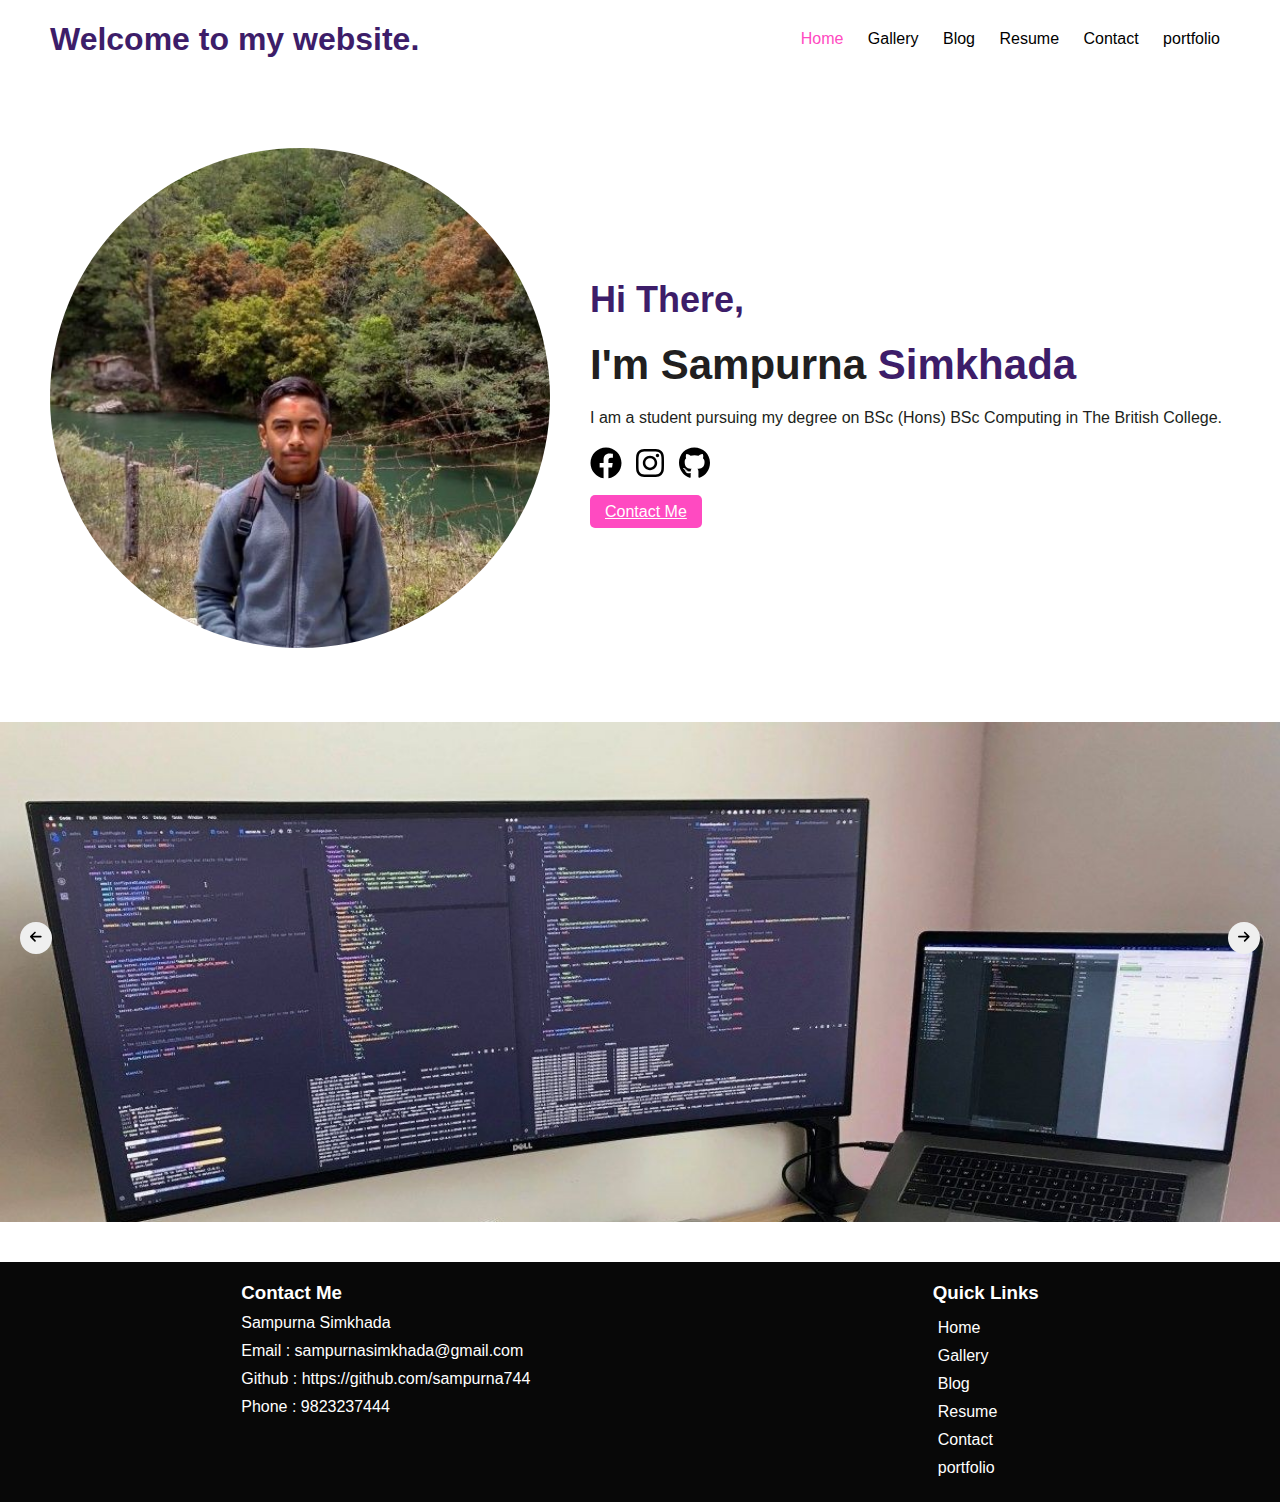
<file: index.html>
<!DOCTYPE html>
<html lang="en">
<head>
    <meta charset="UTF-8">
    <meta name="viewport" content="width=device-width, initial-scale=1.0">
    <link rel="stylesheet" href="style.css">
    <title>Home</title>
</head>
<body>
    <header class="container">
        <div class="logo">
            <a href="index.html"><h2>Welcome to my website.</h2></a>
        </div>
        <nav>
            <ul>
                <li><a href="#" class="active">Home</a></li>
                <li><a href="gallery.html">Gallery</a></li>
                <li><a href="blog.html">Blog</a></li>
                <li><a href="resume.html">Resume</a></li>
                <li><a href="contact.html">Contact</a></li>
                <li><a href="portfolio.html">portfolio</a></li>
            </ul>
        </nav>
    </header>
    <section class="about container">
        <div class="about-img">
            <img src="./images/home1.jpg" alt="img">
        </div>
        <div class="about-description">
            <h2 class="text-secondary">Hi There,</h2>
            <h1 class="text-main">I'm Sampurna <span class="text-secondary">Simkhada</span></h1>
            <p class="text-main">I am a student pursuing my degree on BSc (Hons) BSc Computing in The British College.</p>
            <div class="social">
                <a href="https://www.facebook.com/profile.php?id=100007074916026" target="_blank"><svg xmlns="http://www.w3.org/2000/svg" height="2em" viewBox="0 0 512 512"><path d="M504 256C504 119 393 8 256 8S8 119 8 256c0 123.78 90.69 226.38 209.25 245V327.69h-63V256h63v-54.64c0-62.15 37-96.48 93.67-96.48 27.14 0 55.52 4.84 55.52 4.84v61h-31.28c-30.8 0-40.41 19.12-40.41 38.73V256h68.78l-11 71.69h-57.78V501C413.31 482.38 504 379.78 504 256z"/></svg></a>
                <a href="https://www.instagram.com/sampurna.99/" target="_blank"><svg xmlns="http://www.w3.org/2000/svg" height="2em" viewBox="0 0 448 512"><path d="M224.1 141c-63.6 0-114.9 51.3-114.9 114.9s51.3 114.9 114.9 114.9S339 319.5 339 255.9 287.7 141 224.1 141zm0 189.6c-41.1 0-74.7-33.5-74.7-74.7s33.5-74.7 74.7-74.7 74.7 33.5 74.7 74.7-33.6 74.7-74.7 74.7zm146.4-194.3c0 14.9-12 26.8-26.8 26.8-14.9 0-26.8-12-26.8-26.8s12-26.8 26.8-26.8 26.8 12 26.8 26.8zm76.1 27.2c-1.7-35.9-9.9-67.7-36.2-93.9-26.2-26.2-58-34.4-93.9-36.2-37-2.1-147.9-2.1-184.9 0-35.8 1.7-67.6 9.9-93.9 36.1s-34.4 58-36.2 93.9c-2.1 37-2.1 147.9 0 184.9 1.7 35.9 9.9 67.7 36.2 93.9s58 34.4 93.9 36.2c37 2.1 147.9 2.1 184.9 0 35.9-1.7 67.7-9.9 93.9-36.2 26.2-26.2 34.4-58 36.2-93.9 2.1-37 2.1-147.8 0-184.8zM398.8 388c-7.8 19.6-22.9 34.7-42.6 42.6-29.5 11.7-99.5 9-132.1 9s-102.7 2.6-132.1-9c-19.6-7.8-34.7-22.9-42.6-42.6-11.7-29.5-9-99.5-9-132.1s-2.6-102.7 9-132.1c7.8-19.6 22.9-34.7 42.6-42.6 29.5-11.7 99.5-9 132.1-9s102.7-2.6 132.1 9c19.6 7.8 34.7 22.9 42.6 42.6 11.7 29.5 9 99.5 9 132.1s2.7 102.7-9 132.1z"/></svg></a>
                <a href="https://github.com/sampurna744" target="_blank"><svg xmlns="http://www.w3.org/2000/svg" height="2em" viewBox="0 0 496 512"><path d="M165.9 397.4c0 2-2.3 3.6-5.2 3.6-3.3.3-5.6-1.3-5.6-3.6 0-2 2.3-3.6 5.2-3.6 3-.3 5.6 1.3 5.6 3.6zm-31.1-4.5c-.7 2 1.3 4.3 4.3 4.9 2.6 1 5.6 0 6.2-2s-1.3-4.3-4.3-5.2c-2.6-.7-5.5.3-6.2 2.3zm44.2-1.7c-2.9.7-4.9 2.6-4.6 4.9.3 2 2.9 3.3 5.9 2.6 2.9-.7 4.9-2.6 4.6-4.6-.3-1.9-3-3.2-5.9-2.9zM244.8 8C106.1 8 0 113.3 0 252c0 110.9 69.8 205.8 169.5 239.2 12.8 2.3 17.3-5.6 17.3-12.1 0-6.2-.3-40.4-.3-61.4 0 0-70 15-84.7-29.8 0 0-11.4-29.1-27.8-36.6 0 0-22.9-15.7 1.6-15.4 0 0 24.9 2 38.6 25.8 21.9 38.6 58.6 27.5 72.9 20.9 2.3-16 8.8-27.1 16-33.7-55.9-6.2-112.3-14.3-112.3-110.5 0-27.5 7.6-41.3 23.6-58.9-2.6-6.5-11.1-33.3 2.6-67.9 20.9-6.5 69 27 69 27 20-5.6 41.5-8.5 62.8-8.5s42.8 2.9 62.8 8.5c0 0 48.1-33.6 69-27 13.7 34.7 5.2 61.4 2.6 67.9 16 17.7 25.8 31.5 25.8 58.9 0 96.5-58.9 104.2-114.8 110.5 9.2 7.9 17 22.9 17 46.4 0 33.7-.3 75.4-.3 83.6 0 6.5 4.6 14.4 17.3 12.1C428.2 457.8 496 362.9 496 252 496 113.3 383.5 8 244.8 8zM97.2 352.9c-1.3 1-1 3.3.7 5.2 1.6 1.6 3.9 2.3 5.2 1 1.3-1 1-3.3-.7-5.2-1.6-1.6-3.9-2.3-5.2-1zm-10.8-8.1c-.7 1.3.3 2.9 2.3 3.9 1.6 1 3.6.7 4.3-.7.7-1.3-.3-2.9-2.3-3.9-2-.6-3.6-.3-4.3.7zm32.4 35.6c-1.6 1.3-1 4.3 1.3 6.2 2.3 2.3 5.2 2.6 6.5 1 1.3-1.3.7-4.3-1.3-6.2-2.2-2.3-5.2-2.6-6.5-1zm-11.4-14.7c-1.6 1-1.6 3.6 0 5.9 1.6 2.3 4.3 3.3 5.6 2.3 1.6-1.3 1.6-3.9 0-6.2-1.4-2.3-4-3.3-5.6-2z"/></svg></a>
            </div>
            <a href="contact.html" class="primary-btn">Contact Me</a>
        </div>
    </section>
    <div class="slider-container">
        <div class="slider">
            <div class="slide"><img src="./images/slider3.jpg" alt="Image 1"></div>
            <div class="slide"><img src="./images/slider2.jpg" alt="Image 2"></div>
            <div class="slide"><img src="./images/slider1.jpg" alt="Image 3"></div>
        </div>
        <button onclick="prevSlide()" class="prev-btn">
            <svg xmlns="http://www.w3.org/2000/svg" height="1em" viewBox="0 0 448 512"><path d="M9.4 233.4c-12.5 12.5-12.5 32.8 0 45.3l160 160c12.5 12.5 32.8 12.5 45.3 0s12.5-32.8 0-45.3L109.2 288 416 288c17.7 0 32-14.3 32-32s-14.3-32-32-32l-306.7 0L214.6 118.6c12.5-12.5 12.5-32.8 0-45.3s-32.8-12.5-45.3 0l-160 160z"/></svg>
        </button>
        <button onclick="nextSlide()" class="next-btn">
            <svg xmlns="http://www.w3.org/2000/svg" height="1em" viewBox="0 0 448 512"><path d="M438.6 278.6c12.5-12.5 12.5-32.8 0-45.3l-160-160c-12.5-12.5-32.8-12.5-45.3 0s-12.5 32.8 0 45.3L338.8 224 32 224c-17.7 0-32 14.3-32 32s14.3 32 32 32l306.7 0L233.4 393.4c-12.5 12.5-12.5 32.8 0 45.3s32.8 12.5 45.3 0l160-160z"/></svg>
        </button>
    </div>
    <footer>
        <div class="footer container">
            <div class="contact">
                <h3>Contact Me</h3>
                <p>Sampurna Simkhada</p>
                <p>Email : <a href="mailto:sampurnasimkhada@gmail.com">sampurnasimkhada@gmail.com</a></p>
                <p>Github : <a href="https://github.com/sampurna744" target="_blank">https://github.com/sampurna744</a></p>
                <p>Phone : <a href="tel:923237444">9823237444</a></p>
            </div>
            <div class="links">
                <h3>Quick Links</h3>
                <ul>
                    <li><a href="index.html">Home</a></li>
                    <li><a href="gallery.html">Gallery</a></li>
                    <li><a href="blog.html">Blog</a></li>
                    <li><a href="resume.html">Resume</a></li>
                    <li><a href="contact.html">Contact</a></li>
                    <li><a href="portfolio.html">portfolio</a></li>
                </ul>
            </div>
        </div>
    </footer>
    <script>
        const slider = document.querySelector('.slider');
        let slideIndex = 0;
    
        function showSlide(index) {
            if (index < 0) {
                index = slider.children.length - 1;
            } else if (index >= slider.children.length) {
                index = 0;
            }
    
            slider.style.transform = `translateX(-${index * 100}%)`;
            slideIndex = index;
        }
    
        function prevSlide() {
            showSlide(slideIndex - 1);
        }
    
        function nextSlide() {
            showSlide(slideIndex + 1);
        }
    
        // Initial slide
        showSlide(slideIndex);
    </script>
</body>
</html>
</file>
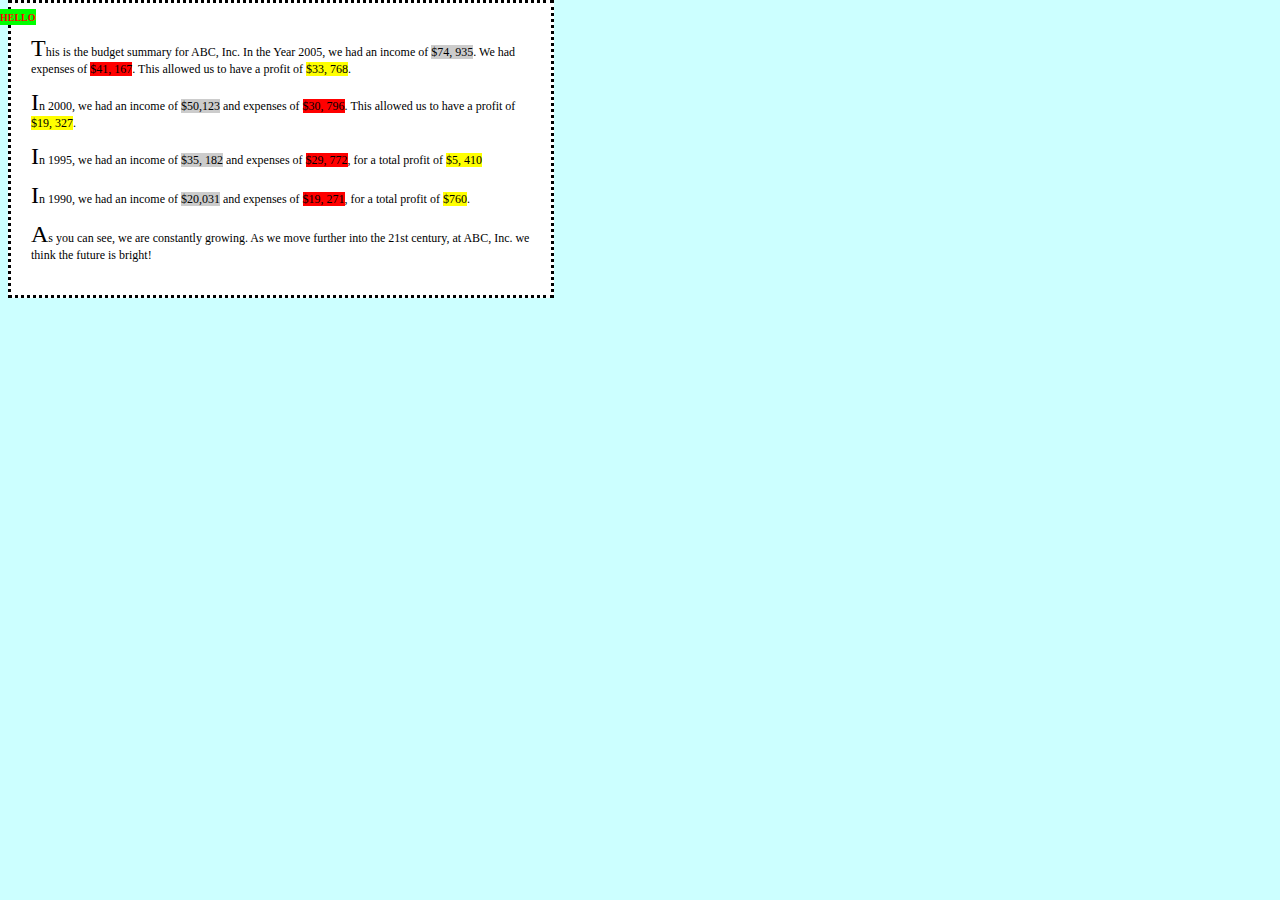
<file: Weekly Tasks/week8/index.html>
<!DOCTYPE html>
<html lang="en">

<head>
    <meta charset="UTF-8">
    <meta name="viewport" content="width=device-width, initial-scale=1.0">
    <title>ABC, Inc. Year End Budget Summary</title>
    <link rel="stylesheet" href="style.css" type="text/css">
</head>

<body>
    <h1>hello</h1>
    <div id="budgetsummary">

        <p>This is the budget summary for ABC, Inc. In the Year 2005, we had an income of <span class="income ">$74,
                935</span>. We had expenses of

            <span class="expenses">$41, 167</span>. This allowed us to have a profit of <span class="profit">$33,
                768</span>.

        </p>

        <p>In 2000, we had an income of <span class="income ">$50,123</span> and expenses of <span class="expenses">$30,
                796</span>. This allowed us to have a profit of <span class="profit">$19, 327</span>.

        </p>

        <p>In 1995, we had an income of <span class="income ">$35, 182</span> and expenses of <span
                class="expenses">$29, 772</span>, for a total profit of <span class="profit">$5, 410</span>

        </p>

        <p>In 1990, we had an income of <span class="income ">$20,031</span> and expenses of

            <span class="expenses">$19, 271</span>, for a total profit of <span class="profit">$760</span>.

        </p>

        <p>As you can see, we are constantly growing. As we move further into the 21st century, at ABC, Inc. we think
            the future is bright!</p>

    </div>
</body>

</html>
</file>
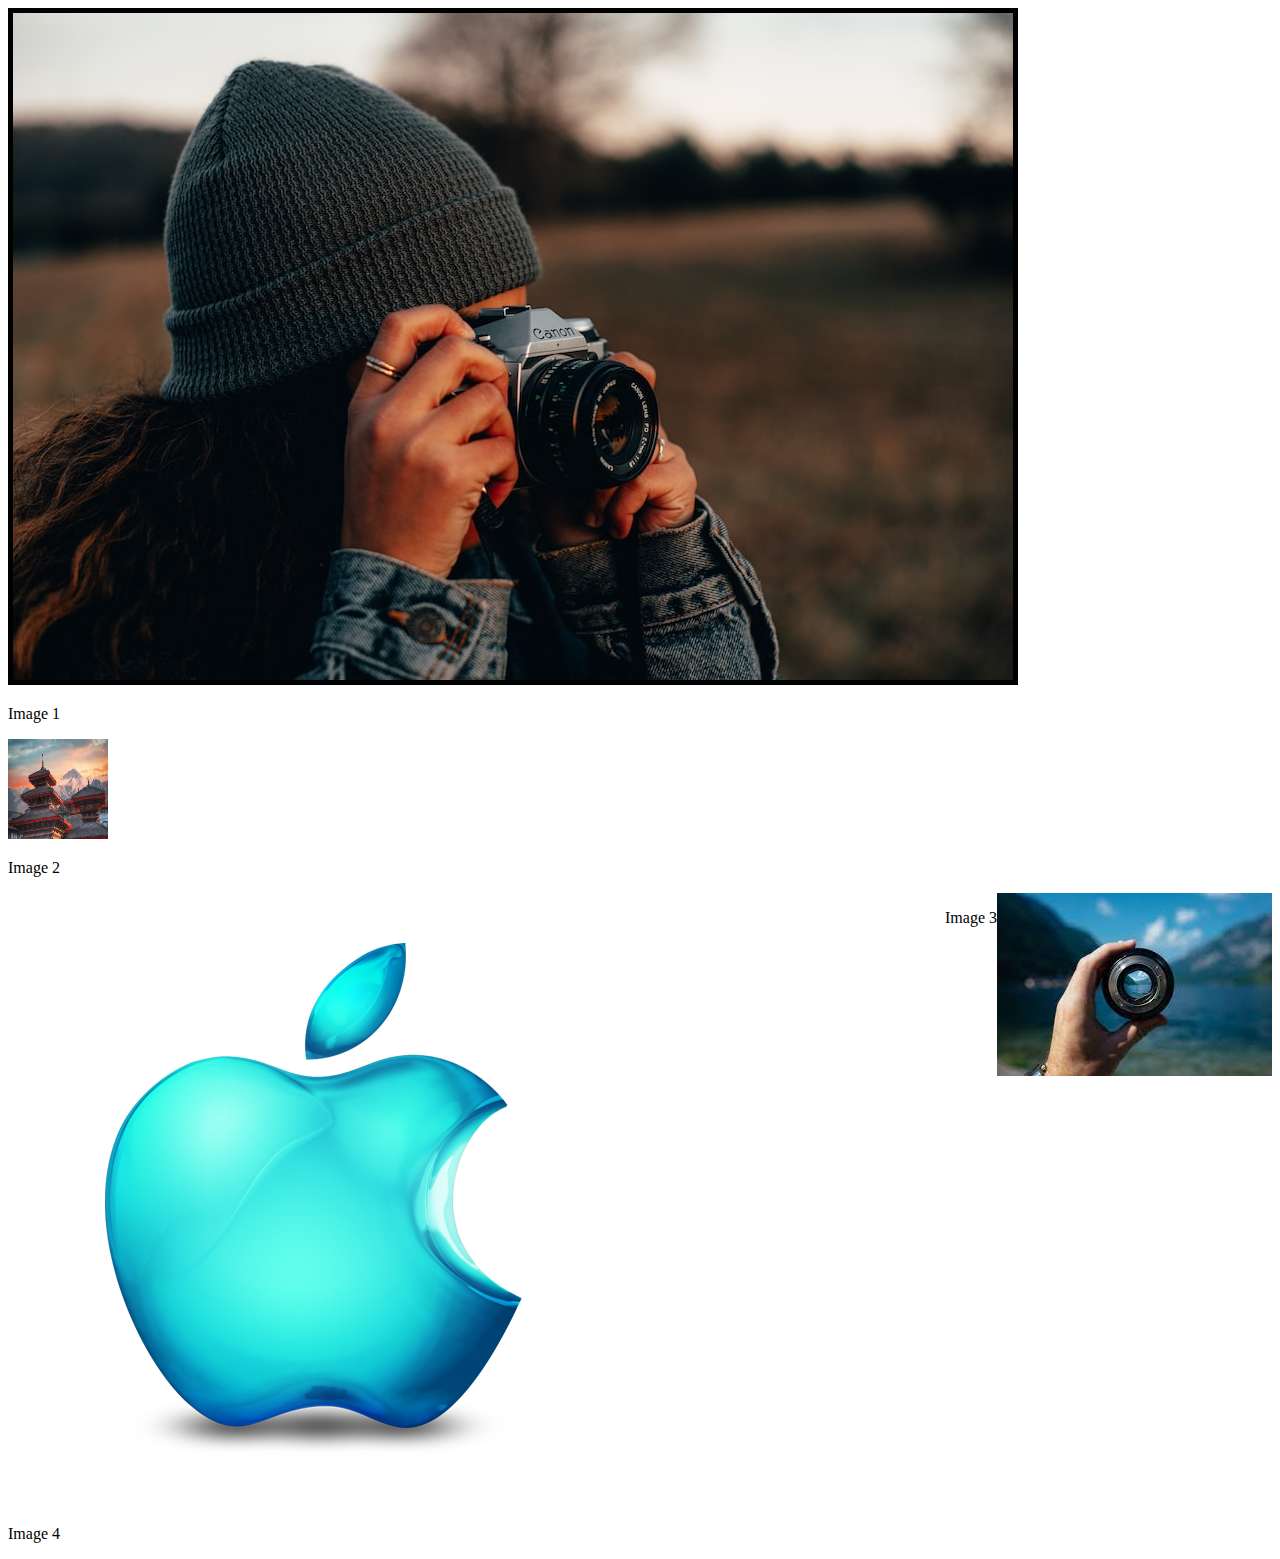
<file: Weekly Tasks/week6/exercise1/index.html>
<!DOCTYPE html>
<html lang="en">
<head>
    <meta charset="UTF-8">
    <meta name="viewport" content="width=device-width, initial-scale=1.0">
    <title>Document</title>
    <style>
        .imga{
            border: 5px solid black;
        }
        .imgb{
            height: 100px;
            width: 100px;
        }
        .imgc{
            float: right;
        }
        .imgd{
            margin: 50px;
        }
    </style>
</head>
<body>
    <img src="image1.jpg" class="imga" alt="image"/>
    <p>Image 1</p>
    <a href="image2.jpg"><img src="image2.jpg" class="imgb" alt="image"/></a>
    <p>Image 2</p>
    <img src="image3.jpg" class="imgc" alt="image"/>
    <p class="imgc">Image 3</p>
    <img src="image4.png" class="imgd" alt="image"/>
    <p>Image 4</p>
</body>
</html>
</file>
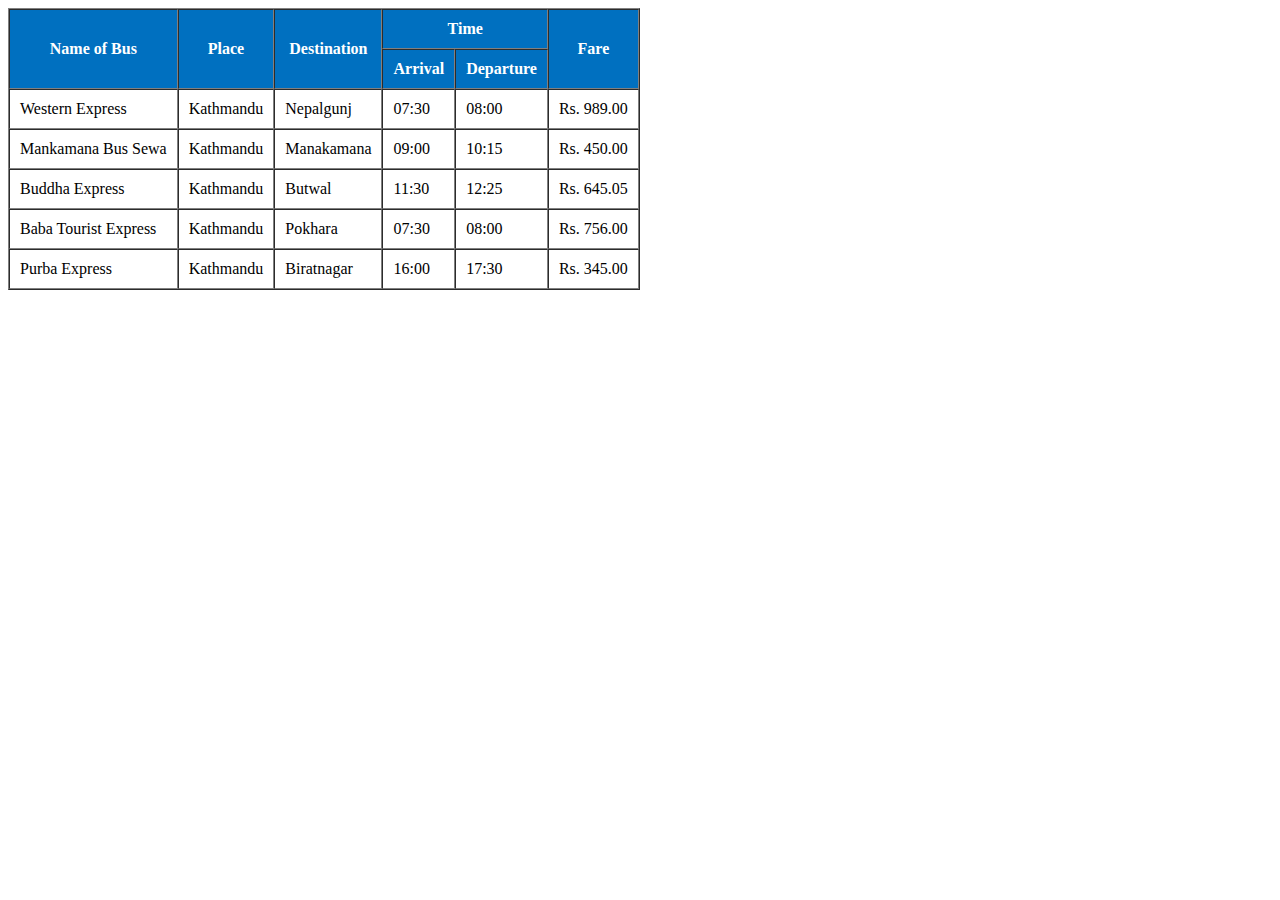
<file: Weekly Tasks/week6/exercise3/index.html>
<!DOCTYPE html>
<html lang="en">
<head>
    <meta charset="UTF-8">
    <meta name="viewport" content="width=device-width, initial-scale=1.0">
    <title>Document</title>
    <style>
        th{
            background: #0070C0;
            color: white;
        }
    </style>
</head>
<body>
    <table border="1" cellpadding="10px" cellspacing="0">
        <tr>
            <th rowspan="2">Name of Bus</th>
            <th rowspan="2">Place</th>
            <th rowspan="2">Destination</th>
            <th colspan="2">Time</th>
            <th rowspan="2">Fare</th>
        </tr>
        <tr>
            <th>Arrival</th>
            <th>Departure</th>
        </tr>
        <tr>
            <td>Western Express</td>
            <td>Kathmandu</td>
            <td>Nepalgunj</td>
            <td>07:30</td>
            <td>08:00</td>
            <td>Rs. 989.00</td>
        </tr>
        <tr>
            <td>Mankamana Bus Sewa</td>
            <td>Kathmandu</td>
            <td>Manakamana</td>
            <td>09:00</td>
            <td>10:15</td>
            <td>Rs. 450.00</td>
        </tr>
        <tr>
            <td>Buddha Express</td>
            <td>Kathmandu</td>
            <td>Butwal</td>
            <td>11:30</td>
            <td>12:25</td>
            <td>Rs. 645.05</td>
        </tr>
        <tr>
            <td>Baba Tourist Express</td>
            <td>Kathmandu</td>
            <td>Pokhara</td>
            <td>07:30</td>
            <td>08:00</td>
            <td>Rs. 756.00</td>
        </tr>
        <tr>
            <td>Purba Express</td>
            <td>Kathmandu</td>
            <td>Biratnagar</td>
            <td>16:00</td>
            <td>17:30</td>
            <td>Rs. 345.00</td>
        </tr>
    </table>
</body>
</html>
</file>
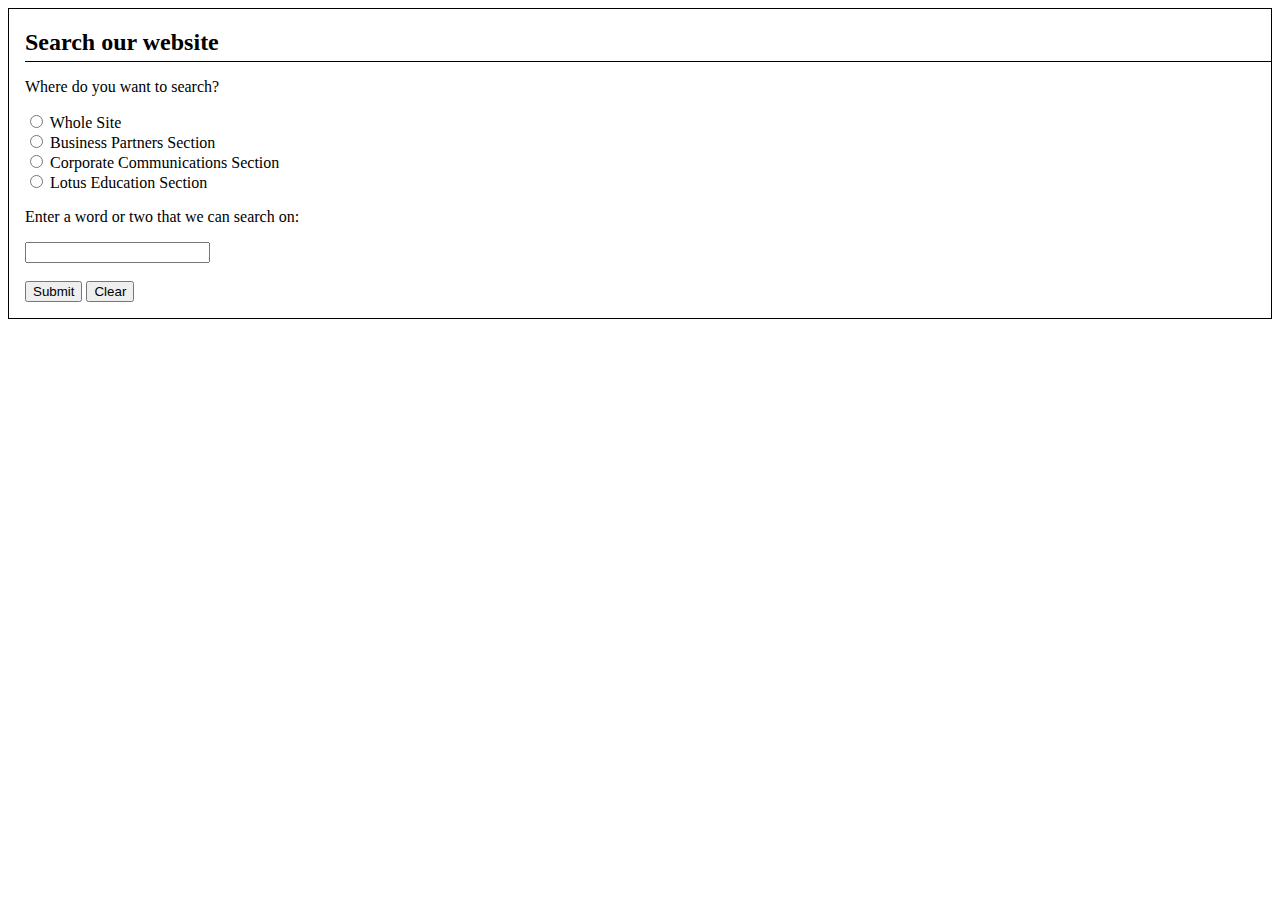
<file: Weekly Tasks/week7/exercise1/index.html>
<!DOCTYPE html>
<html lang="en">
<head>
    <meta charset="UTF-8">
    <meta name="viewport" content="width=device-width, initial-scale=1.0">
    <title>Document</title>
    <style>
        form{
            border: 1px solid black;
            padding-left: 1rem;
            padding-bottom: 1rem;
        }
        form h2{
            padding-bottom: 5px;
            margin-bottom: 5px;
            border-bottom: 1px solid black;
        }
    </style>
</head>
<body>
    <form>
        <h2>Search our website</h2>
        <p>Where do you want to search?</p>
        <input type="radio" id="whole" name="search"/>
        <label for="whole">Whole Site</label><br/>
        <input type="radio" id="business" name="search"/>
        <label for="business">Business Partners Section</label><br/>
        <input type="radio" id="corporate" name="search"/>
        <label for="corporate">Corporate Communications Section</label><br/>
        <input type="radio" id="lotus" name="search"/>
        <label for="lotus">Lotus Education Section</label><br/>
        <p>Enter a word or two that we can search on:</p>
        <input type="text" name="search"/>
        <br/>
        <br/>
        <button type="submit">Submit</button>
        <button type="Reset">Clear</button>
    </form>
</body>
</html>
</file>
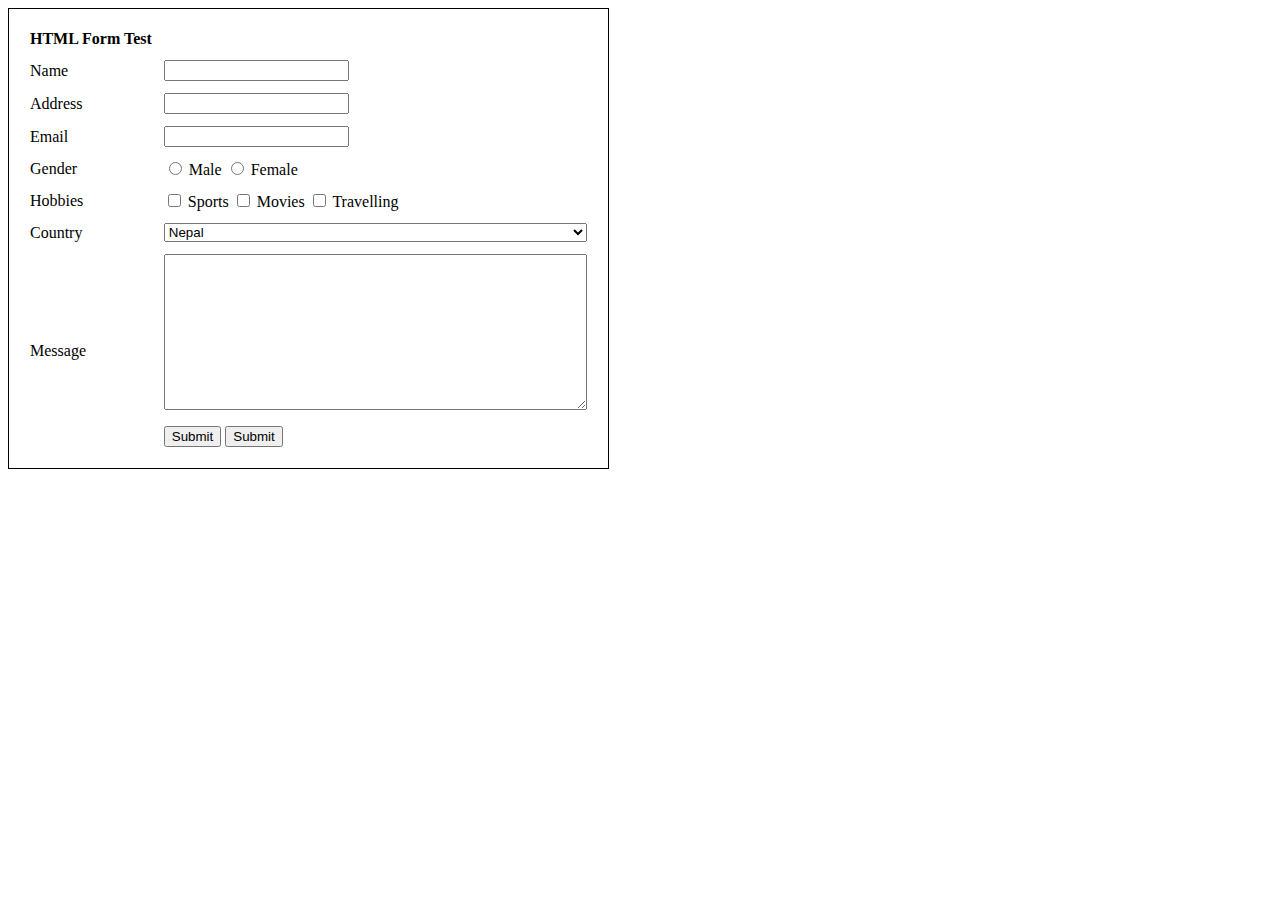
<file: Weekly Tasks/week7/exercise2/index.html>
<!DOCTYPE html>
<html lang="en">
<head>
    <meta charset="UTF-8">
    <meta name="viewport" content="width=device-width, initial-scale=1.0">
    <title>Document</title>
    <style>
        table{
            border: 1px solid black;
            padding: 10px;
        }
        select{
            width: 100%;
        }
    </style>
</head>
<body>
   
    <table cellspacing="10">
        <tr>
            <th>HTML Form Test</th>
        </tr>
        <tr>
            <td><label for="name">Name</label></td>
            <td><input type="text" id="name"></td>
        </tr>
        <tr>
            <td><label for="address">Address</label></td>
            <td><input type="text" id="address"></td>
        </tr>
        <tr>
            <td><label for="email">Email</label></td>
            <td><input type="email" id="email"></td>
        </tr>
        <tr>
            <td><label for="name">Gender</label></td>
            <td> <input type="radio" id="Male" name="gender" value="Male">
                <label for="html">Male</label>
                <input type="radio" id="Female" name="gender" value="Female">
                <label for="Female">Female</label></td>
        </tr>
        <tr>
            <td>Hobbies</td>
            <td><input type="checkbox" id="sports" name="sports" value="Sports">
                <label for="sports">Sports</label>
                <input type="checkbox" id="movies" name="movies" value="Movies">
                <label for="movies">Movies</label>
                <input type="checkbox" id="travelling" name="travel" value="Travelling">
                <label for="vehicle1">Travelling</label></td>
        </tr>
        <tr>
            <td><label for="country">Country</label></td>
            <td>
                <select id="country" name="country">
                    <option value="Nepal">Nepal</option>
                    <option value="India">India</option>
                    <option value="China">China</option>
                </select>
            </td>
        </tr>
        <tr>
            <td rowspan="2">Message</td>
            <td><textarea rows="10" cols="50"></textarea></td>
        </tr>
        <tr>
            <td>
                <button type="submit">Submit</button>
                <button type="submit">Submit</button>
            </td>
        </tr>
    </table>
</body>
</html>
</file>
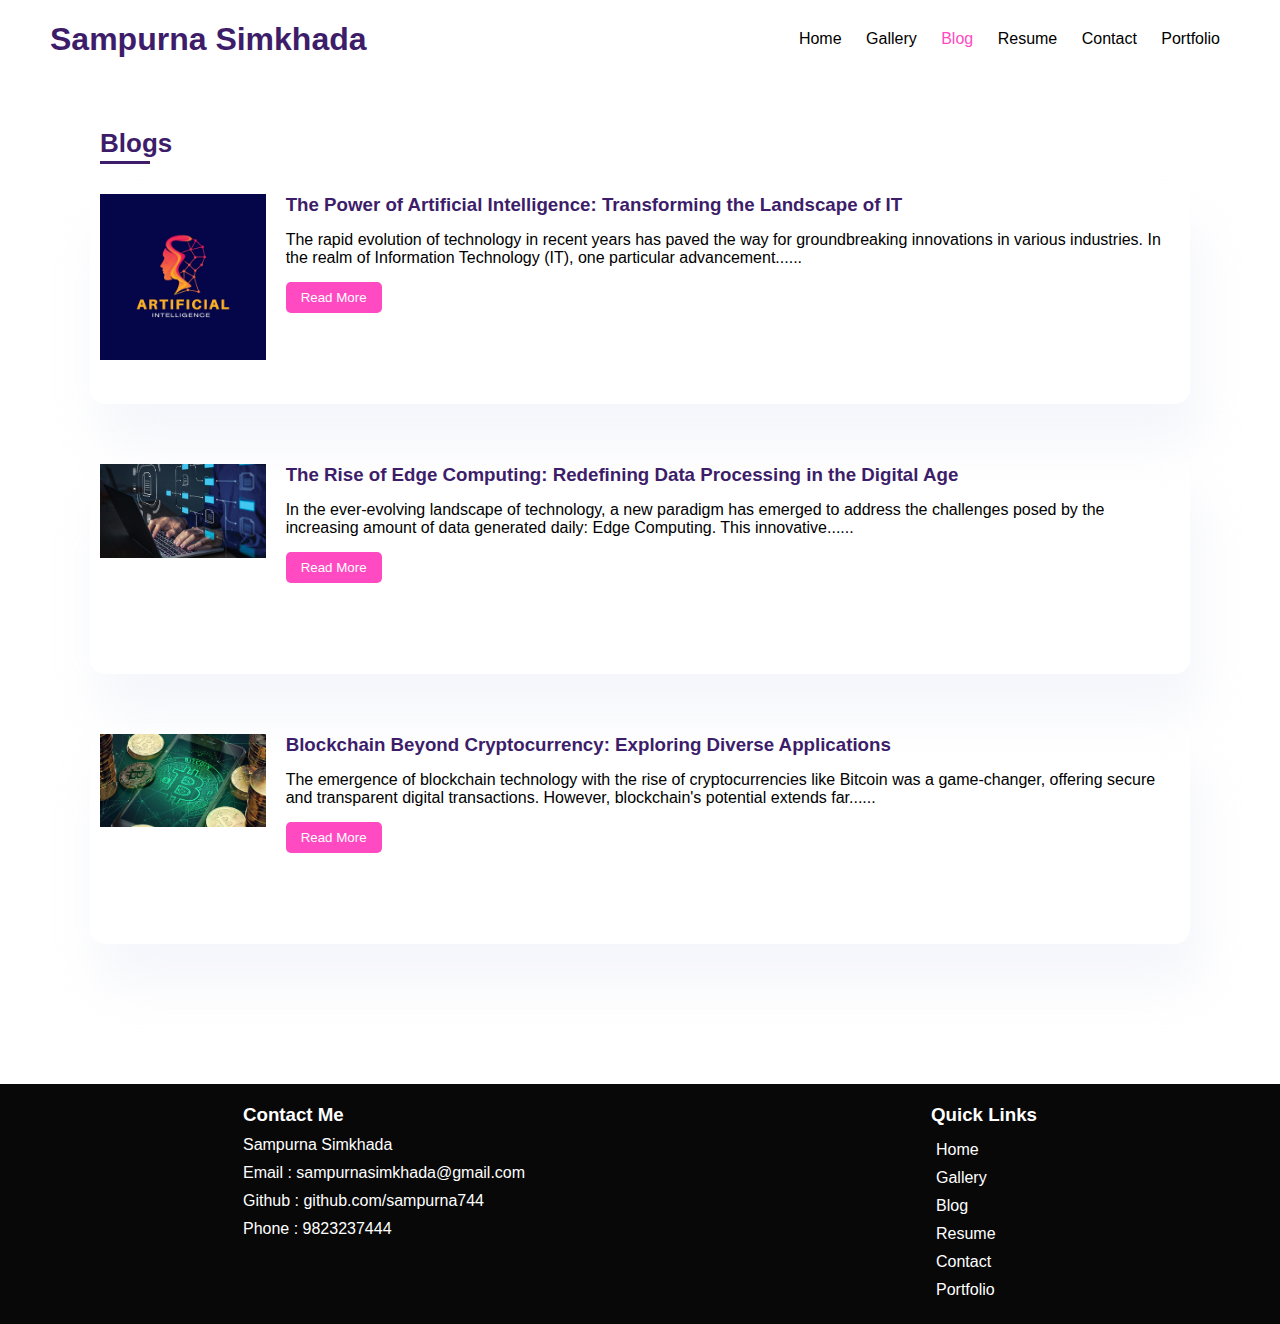
<file: blog.html>
<!DOCTYPE html>
<html lang="en">
<head>
    <meta charset="UTF-8">
    <meta name="viewport" content="width=device-width, initial-scale=1.0">
    <title>Blog</title>
    <link rel="stylesheet" href="style.css">
</head>
<body>
    <header class="container">
        <div class="logo">
            <a href="index.html"><h2>Sampurna Simkhada</h2></a>
        </div>
        <nav>
            <ul>
                <li><a href="index.html">Home</a></li>
                <li><a href="gallery.html">Gallery</a></li>
                <li><a href="" class="active">Blog</a></li>
                <li><a href="resume.html">Resume</a></li>
                <li><a href="contact.html">Contact</a></li>
                <li><a href="portfolio.html">Portfolio</a></li>
            </ul>
        </nav>
    </header>
    <section class="blog container">
        <h2 class="heading-main">Blogs</h2>
        <div class="blog-body">
            <div class="blog-card">
                <div class="blog-img">
                    <img src="./images/blog1.webp" alt="Error loading image">
                </div>
                <div class="blog-description">
                    <h3><a href="blog1.html">The Power of Artificial Intelligence: Transforming the Landscape of IT</a></h3>
                    <p>The rapid evolution of technology in recent years has paved the way for groundbreaking innovations in various industries. In the realm of Information Technology (IT), one particular advancement......</p>
                    <a href="blog1.html"><button class="primary-btn">Read More</button></a>
                </div>
            </div>
            <div class="blog-card">
                <div class="blog-img">
                    <img src="./images/blog2.jpg" alt="Error loading image">
                </div>
                <div class="blog-description">
                    <h3><a href="blog2.html">The Rise of Edge Computing: Redefining Data Processing in the Digital Age</a></h3>
                    <p>In the ever-evolving landscape of technology, a new paradigm has emerged to address the challenges posed by the increasing amount of data generated daily: Edge Computing. This innovative......</p>
                    <a href="blog2.html"><button class="primary-btn">Read More</button></a>
                </div>
            </div>
            <div class="blog-card">
                <div class="blog-img">
                    <img src="./images/blog3.jpg" alt="Error loading image">
                </div>
                <div class="blog-description">
                    <h3><a href="blog3.html">Blockchain Beyond Cryptocurrency: Exploring Diverse Applications</a></h3>
                    <p>The emergence of blockchain technology with the rise of cryptocurrencies like Bitcoin was a game-changer, offering secure and transparent digital transactions. However, blockchain's potential extends far......</p>
                    <a href="blog3.html"><button class="primary-btn">Read More</button></a>
                </div>
            </div>
        </div>
    </section>
    <footer>
        <div class="footer container">
        <div class="contact">
            <h3>Contact Me</h3>
            <p>Sampurna Simkhada</p>
            <p>Email : <a href="mailto:sampurnasimkhada@gmail.com@gmail.com">sampurnasimkhada@gmail.com</a></p>
            <p>Github : <a href="https://github.com/sampurna744" target="_blank">github.com/sampurna744</a></p>
            <p>Phone : <a href="tel:9923237444">9823237444</a></p>
        </div>
        <div class="links">
            <h3>Quick Links</h3>
            <ul>
                <li><a href="index.html">Home</a></li>
                <li><a href="gallery.html">Gallery</a></li>
                <li><a href="blog.html">Blog</a></li>
                <li><a href="resume.html">Resume</a></li>
                <li><a href="contact.html">Contact</a></li>
                <li><a href="portfolio.html">Portfolio</a></li>
            </ul>
        </div>
    </div>
    </footer>
</body>
</html>
</file>
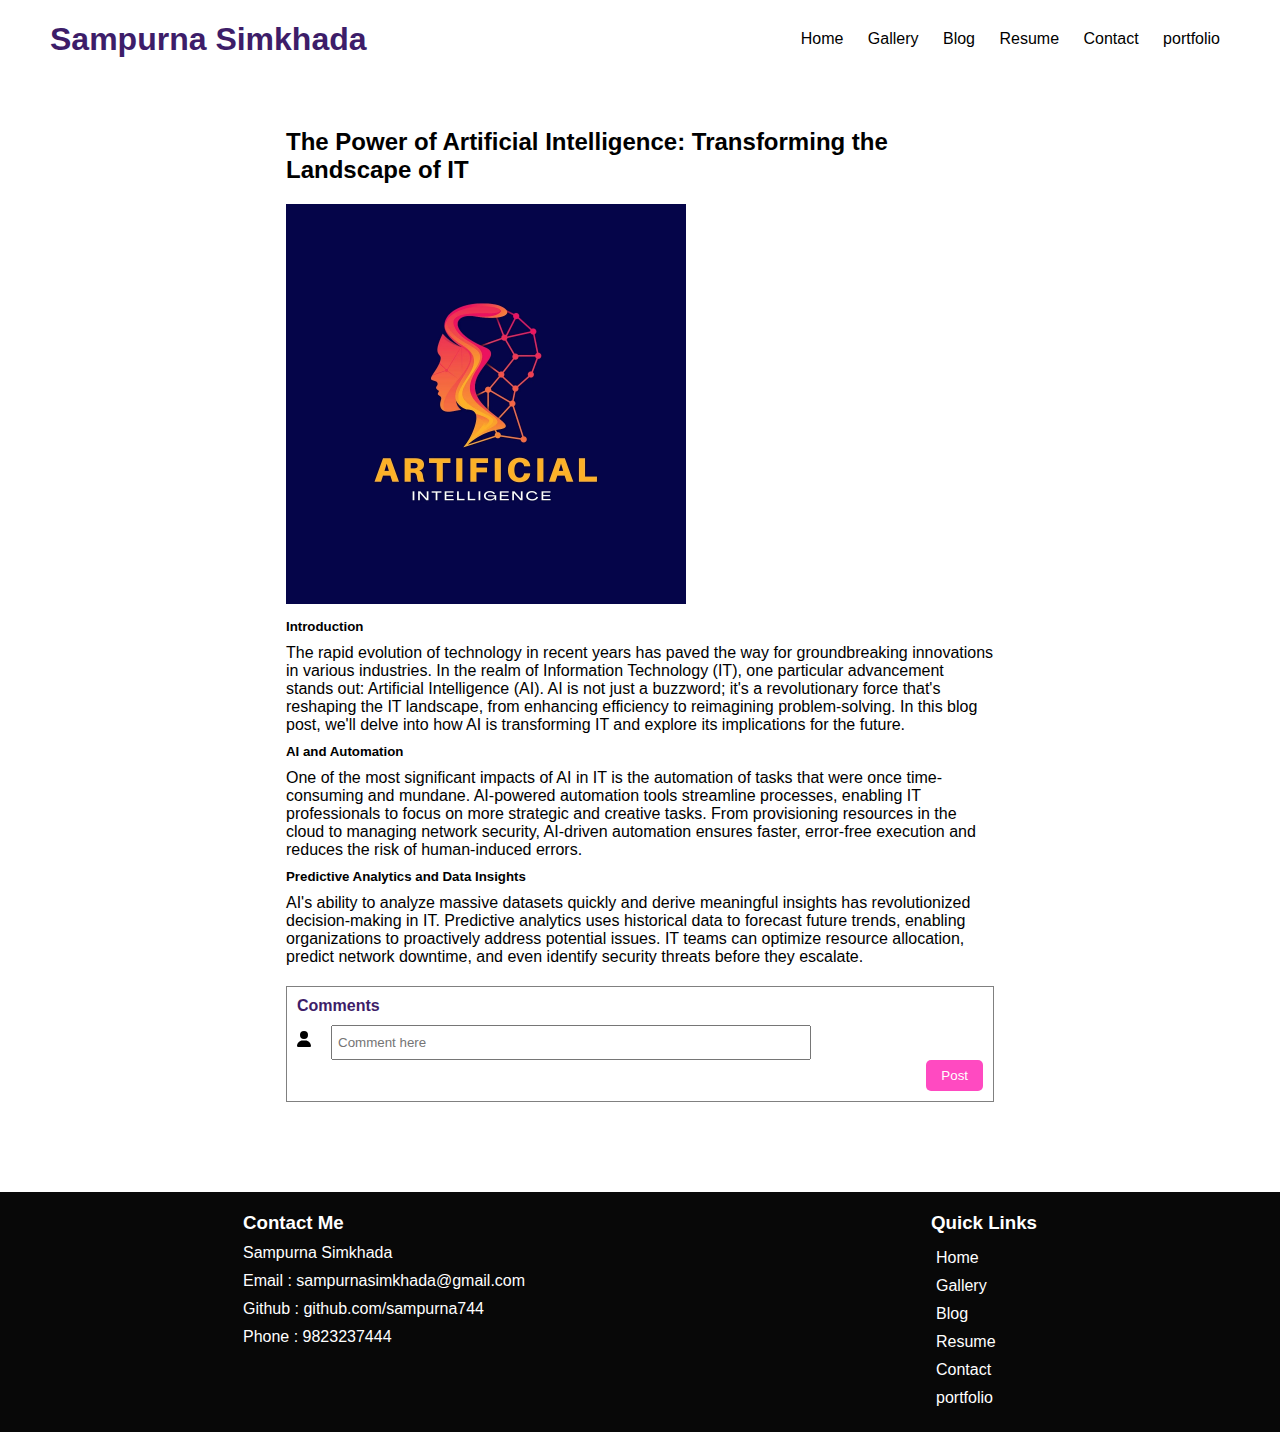
<file: blog1.html>
<!DOCTYPE html>
<html lang="en">
<head>
    <meta charset="UTF-8">
    <meta name="viewport" content="width=device-width, initial-scale=1.0">
    <title>Blog1</title>
    <link rel="stylesheet" href="style.css">
</head>
<body>
    <header class="container">
        <div class="logo">
            <a href="index.html"><h2>Sampurna Simkhada</span></h2></a>
        </div>
        <nav>
            <ul>
                <li><a href="index.html">Home</a></li>
                <li><a href="gallery.html">Gallery</a></li>
                <li><a href="blog.html">Blog</a></li>
                <li><a href="resume.html">Resume</a></li>
                <li><a href="contact.html">Contact</a></li>
                <li><a href="portfolio.html">portfolio</a></li>
            </ul>
        </nav>
    </header>
    <section>
        <div class="blog-page-body">
            <div class="blog-title">
                <h2>The Power of Artificial Intelligence: Transforming the Landscape of IT</h2>
            </div>
            <div class="blog-page-image">
                <img src="./images/blog1.webp" alt="Error loading image">
            </div>
            <h5>Introduction</h5>
            <p>The rapid evolution of technology in recent years has paved the way for groundbreaking innovations in various industries. In the realm of Information Technology (IT), one particular advancement stands out: Artificial Intelligence (AI). AI is not just a buzzword; it's a revolutionary force that's reshaping the IT landscape, from enhancing efficiency to reimagining problem-solving. In this blog post, we'll delve into how AI is transforming IT and explore its implications for the future.
            <h5>AI and Automation</h5>
            <p>
                
                One of the most significant impacts of AI in IT is the automation of tasks that were once time-consuming and mundane. AI-powered automation tools streamline processes, enabling IT professionals to focus on more strategic and creative tasks. From provisioning resources in the cloud to managing network security, AI-driven automation ensures faster, error-free execution and reduces the risk of human-induced errors.</p>
                
                <h5>Predictive Analytics and Data Insights</h5>
                
                <p>AI's ability to analyze massive datasets quickly and derive meaningful insights has revolutionized decision-making in IT. Predictive analytics uses historical data to forecast future trends, enabling organizations to proactively address potential issues. IT teams can optimize resource allocation, predict network downtime, and even identify security threats before they escalate.</p>
                <div class="comment-box">
                <h4>Comments</h4>
                <form>
                    <svg xmlns="http://www.w3.org/2000/svg" height="1em" viewBox="0 0 448 512"><path d="M224 256A128 128 0 1 0 224 0a128 128 0 1 0 0 256zm-45.7 48C79.8 304 0 383.8 0 482.3C0 498.7 13.3 512 29.7 512H418.3c16.4 0 29.7-13.3 29.7-29.7C448 383.8 368.2 304 269.7 304H178.3z"/></svg><input type="text" placeholder="Comment here"/>
                    <div><button class="primary-btn">Post</button></div>
                </form>
            </div>
        </div>
    </section>
    <footer>
        <div class="footer container">
        <div class="contact">
            <h3>Contact Me</h3>
            <p>Sampurna Simkhada</p>
            <p>Email : <a href="mailto:sampurnasimkhada@gmail.com">sampurnasimkhada@gmail.com</a></p>
            <p>Github : <a href="https://github.com/sampurna744" target="_blank">github.com/sampurna744</a></p>
            <p>Phone : <a href="tel:9823237444">9823237444</a></p>
        </div>
        <div class="links">
            <h3>Quick Links</h3>
            <ul>
                <li><a href="index.html">Home</a></li>
                <li><a href="gallery.html">Gallery</a></li>
                <li><a href="blog.html">Blog</a></li>
                <li><a href="resume.html">Resume</a></li>
                <li><a href="contact.html">Contact</a></li>
                <li><a href="portfolio.html">portfolio</a></li>
            </ul>
        </div>
    </div>
    </footer>
</body>
</html>
</file>
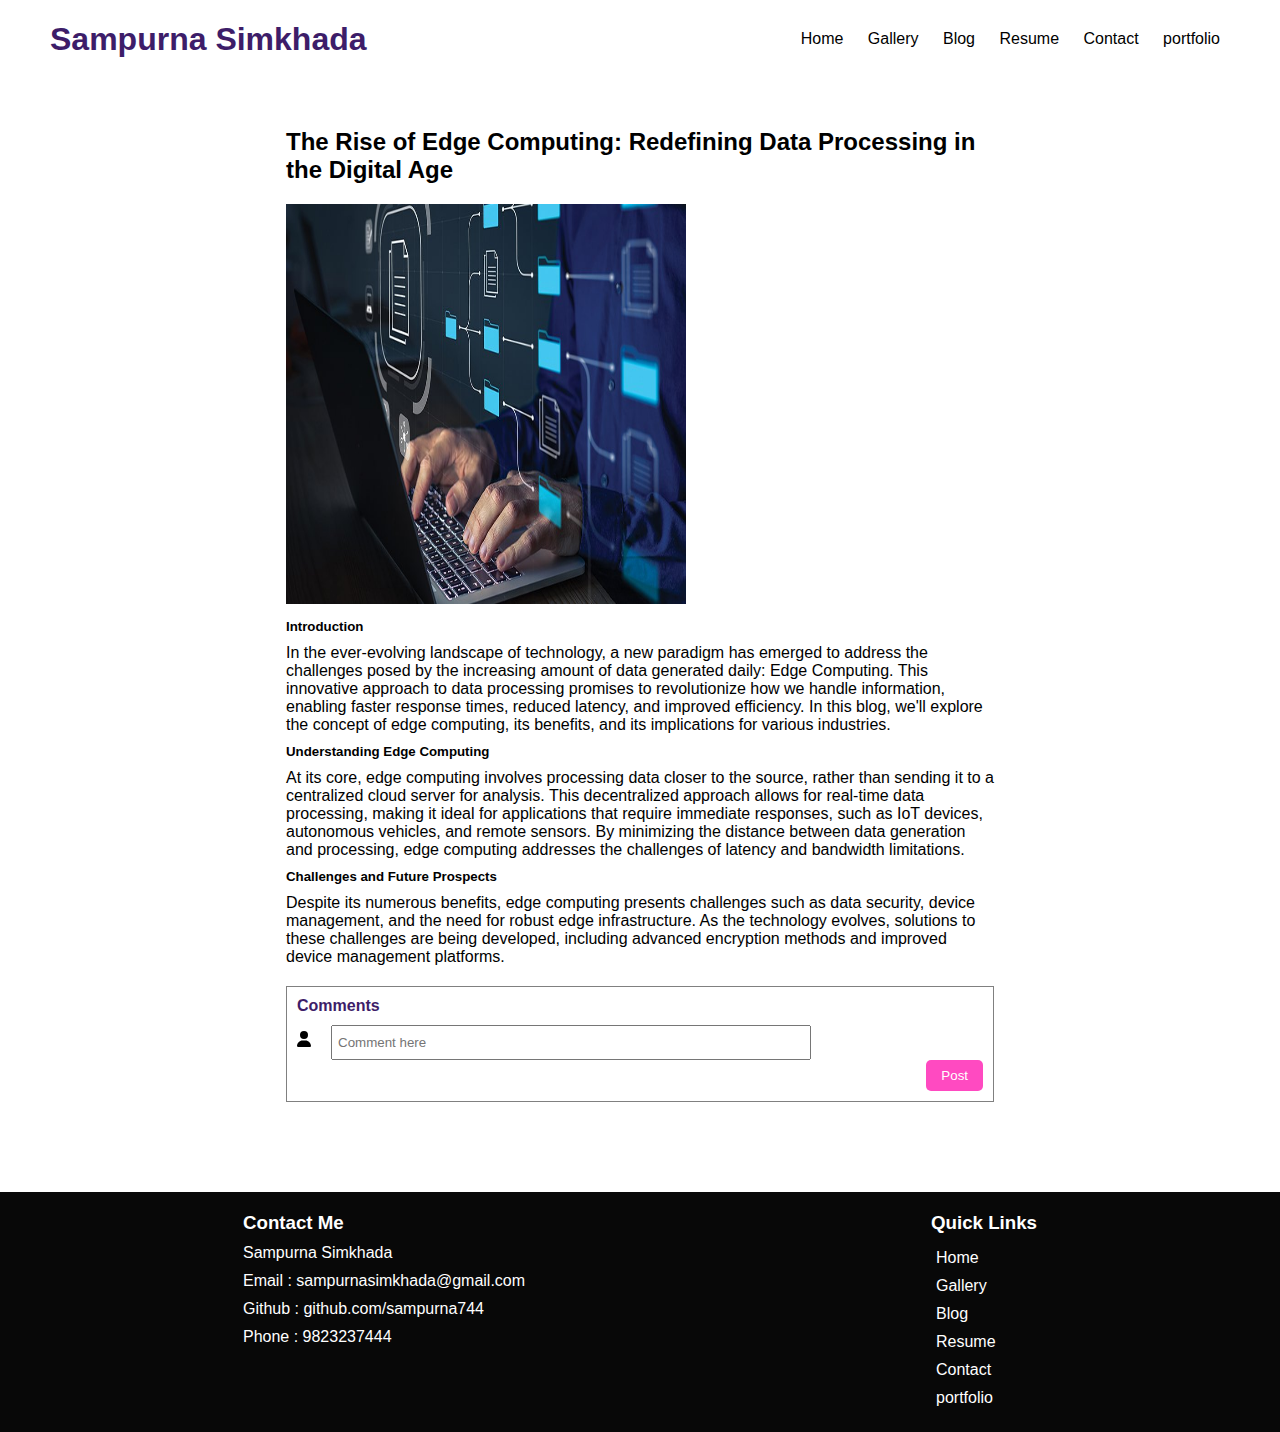
<file: blog2.html>
<!DOCTYPE html>
<html lang="en">
<head>
    <meta charset="UTF-8">
    <meta name="viewport" content="width=device-width, initial-scale=1.0">
    <title>Blog2</title>
    <link rel="stylesheet" href="style.css">
</head>
<body>
    <header class="container">
        <div class="logo">
            <a href="index.html"><h2>Sampurna Simkhada</span></h2></a>
        </div>
        <nav>
            <ul>
                <li><a href="index.html">Home</a></li>
                <li><a href="gallery.html">Gallery</a></li>
                <li><a href="blog.html">Blog</a></li>
                <li><a href="resume.html">Resume</a></li>
                <li><a href="contact.html">Contact</a></li>
                <li><a href="portfolio.html">portfolio</a></li>
            </ul>
        </nav>
    </header>
    <section>
        <div class="blog-page-body">
            <div class="blog-title">
                <h2>The Rise of Edge Computing: Redefining Data Processing in the Digital Age</h2>
            </div>
            <div class="blog-page-image">
                <img src="./images/blog2.jpg" alt="Error loading image">
            </div>
            <h5>Introduction</h5>
            <p>In the ever-evolving landscape of technology, a new paradigm has emerged to address the challenges posed by the increasing amount of data generated daily: Edge Computing. This innovative approach to data processing promises to revolutionize how we handle information, enabling faster response times, reduced latency, and improved efficiency. In this blog, we'll explore the concept of edge computing, its benefits, and its implications for various industries.
            <h5>Understanding Edge Computing</h5>
            <p>At its core, edge computing involves processing data closer to the source, rather than sending it to a centralized cloud server for analysis. This decentralized approach allows for real-time data processing, making it ideal for applications that require immediate responses, such as IoT devices, autonomous vehicles, and remote sensors. By minimizing the distance between data generation and processing, edge computing addresses the challenges of latency and bandwidth limitations.</p>
                
                <h5>Challenges and Future Prospects</h5>
                
                <p>Despite its numerous benefits, edge computing presents challenges such as data security, device management, and the need for robust edge infrastructure. As the technology evolves, solutions to these challenges are being developed, including advanced encryption methods and improved device management platforms.</p>
                <div class="comment-box">
                    <h4>Comments</h4>
                    <form>
                        <svg xmlns="http://www.w3.org/2000/svg" height="1em" viewBox="0 0 448 512"><path d="M224 256A128 128 0 1 0 224 0a128 128 0 1 0 0 256zm-45.7 48C79.8 304 0 383.8 0 482.3C0 498.7 13.3 512 29.7 512H418.3c16.4 0 29.7-13.3 29.7-29.7C448 383.8 368.2 304 269.7 304H178.3z"/></svg><input type="text" placeholder="Comment here"/>
                        <div><button class="primary-btn">Post</button></div>
                    </form>
                </div>
        </div>
    </section>
    <footer>
        <div class="footer container">
        <div class="contact">
            <h3>Contact Me</h3>
            <p>Sampurna Simkhada</p>
            <p>Email : <a href="mailto:sampurnasimkhada@gmail.com">sampurnasimkhada@gmail.com</a></p>
            <p>Github : <a href="https://github.com/sampurna744" target="_blank">github.com/sampurna744</a></p>
            <p>Phone : <a href="tel:9823237444">9823237444</a></p>
        </div>
        <div class="links">
            <h3>Quick Links</h3>
            <ul>
                <li><a href="index.html">Home</a></li>
                <li><a href="gallery.html">Gallery</a></li>
                <li><a href="blog.html">Blog</a></li>
                <li><a href="resume.html">Resume</a></li>
                <li><a href="contact.html">Contact</a></li>
                <li><a href="portfolio.html">portfolio</a></li>
            </ul>
        </div>
    </div>

    </footer>
</body>
</html>
</file>
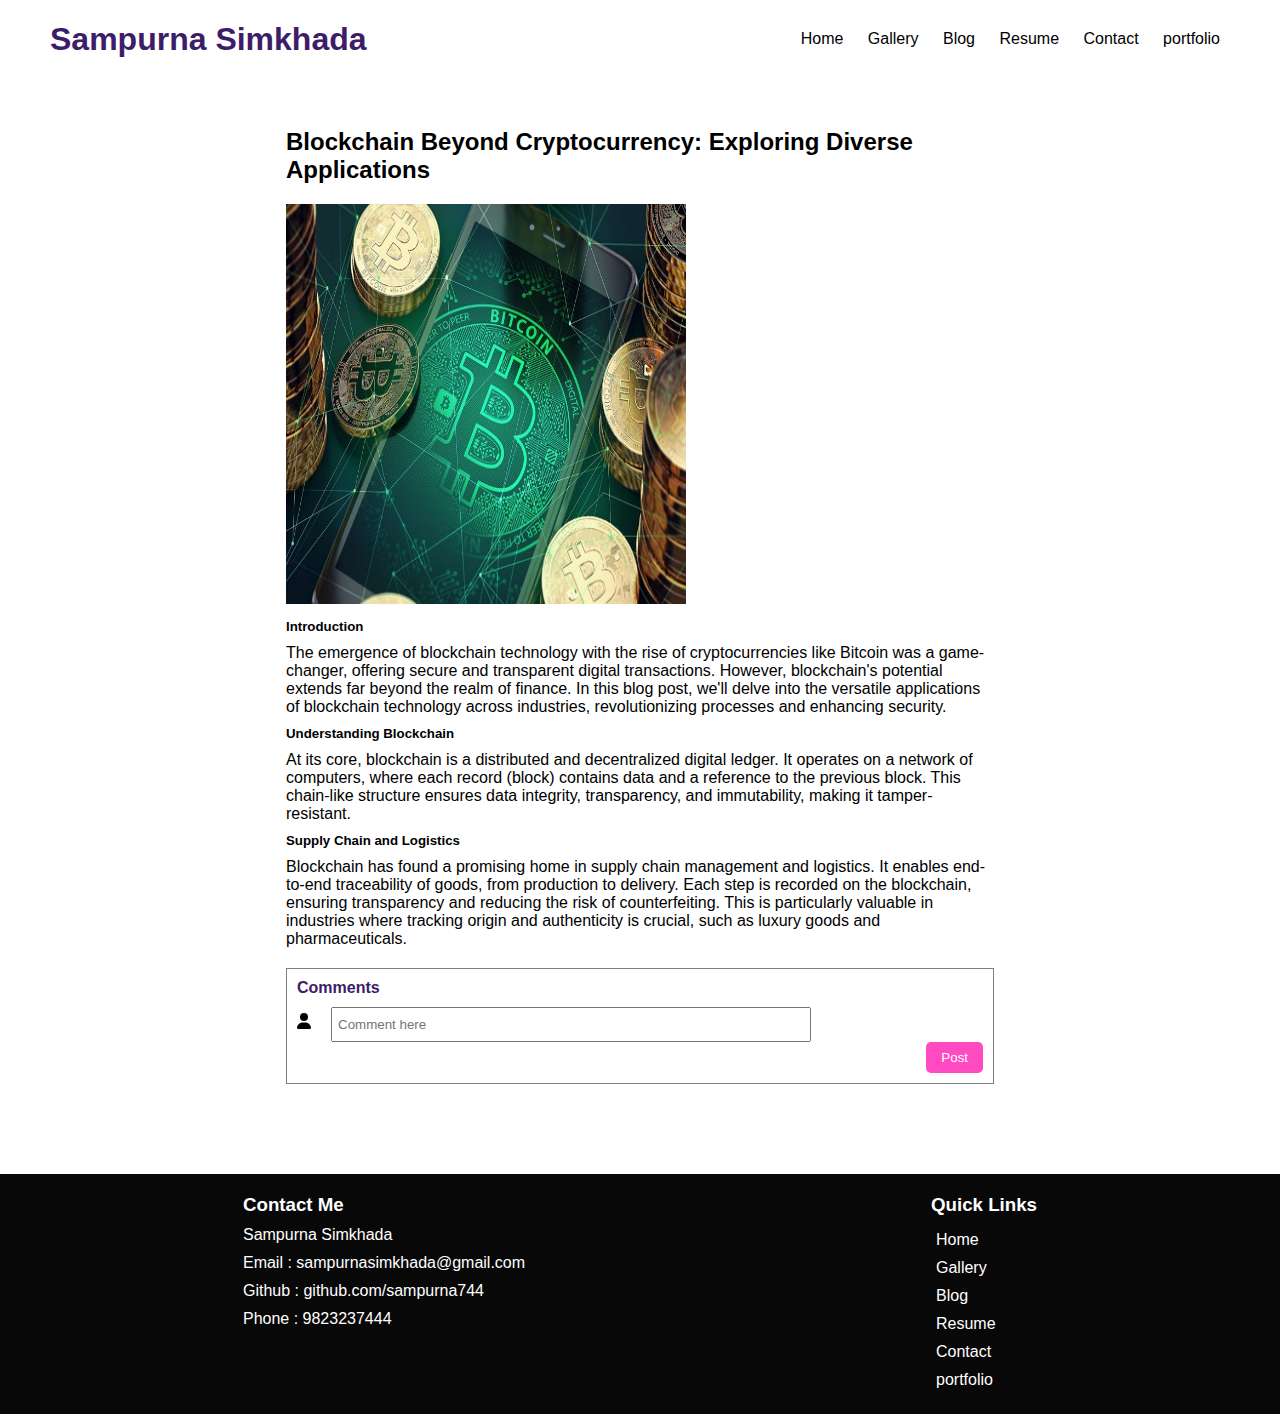
<file: blog3.html>
<!DOCTYPE html>
<html lang="en">
<head>
    <meta charset="UTF-8">
    <meta name="viewport" content="width=device-width, initial-scale=1.0">
    <title>Blog3</title>
    <link rel="stylesheet" href="style.css">
</head>
<body>
    <header class="container">
        <div class="logo">
            <a href="index.html"><h2>Sampurna Simkhada</span></h2></a>
        </div>
        <nav>
            <ul>
                <li><a href="index.html">Home</a></li>
                <li><a href="gallery.html">Gallery</a></li>
                <li><a href="blog.html">Blog</a></li>
                <li><a href="resume.html">Resume</a></li>
                <li><a href="contact.html">Contact</a></li>
                <li><a href="portfolio.html">portfolio</a></li>
            </ul>
        </nav>
    </header>
    <section>
        <div class="blog-page-body">
            <div class="blog-title">
                <h2>Blockchain Beyond Cryptocurrency: Exploring Diverse Applications</h2>
            </div>
            <div class="blog-page-image">
                <img src="./images/blog3.jpg" alt="Errorloading image">
            </div>
            <h5>Introduction</h5>
            <p>The emergence of blockchain technology with the rise of cryptocurrencies like Bitcoin was a game-changer, offering secure and transparent digital transactions. However, blockchain's potential extends far beyond the realm of finance. In this blog post, we'll delve into the versatile applications of blockchain technology across industries, revolutionizing processes and enhancing security.
            <h5>Understanding Blockchain</h5>
            <p>At its core, blockchain is a distributed and decentralized digital ledger. It operates on a network of computers, where each record (block) contains data and a reference to the previous block. This chain-like structure ensures data integrity, transparency, and immutability, making it tamper-resistant.</p>
                
                <h5>Supply Chain and Logistics</h5>
                
                <p>Blockchain has found a promising home in supply chain management and logistics. It enables end-to-end traceability of goods, from production to delivery. Each step is recorded on the blockchain, ensuring transparency and reducing the risk of counterfeiting. This is particularly valuable in industries where tracking origin and authenticity is crucial, such as luxury goods and pharmaceuticals.</p>
                <div class="comment-box">
                    <h4>Comments</h4>
                    <form>
                        <svg xmlns="http://www.w3.org/2000/svg" height="1em" viewBox="0 0 448 512"><path d="M224 256A128 128 0 1 0 224 0a128 128 0 1 0 0 256zm-45.7 48C79.8 304 0 383.8 0 482.3C0 498.7 13.3 512 29.7 512H418.3c16.4 0 29.7-13.3 29.7-29.7C448 383.8 368.2 304 269.7 304H178.3z"/></svg><input type="text" placeholder="Comment here"/>
                        <div><button class="primary-btn">Post</button></div>
                    </form>
                </div>
        </div>
    </section>
    <footer>
        <div class="footer container">
        <div class="contact">
            <h3>Contact Me</h3>
            <p>Sampurna Simkhada</p>
            <p>Email : <a href="mailto:sampurnasimkhada@gmail.com">sampurnasimkhada@gmail.com</a></p>
            <p>Github : <a href="https://github.com/sampurna744" target="_blank">github.com/sampurna744</a></p>
            <p>Phone : <a href="tel:9823237444">9823237444</a></p>
        </div>
        <div class="links">
            <h3>Quick Links</h3>
            <ul>
                <li><a href="index.html">Home</a></li>
                <li><a href="gallery.html">Gallery</a></li>
                <li><a href="blog.html">Blog</a></li>
                <li><a href="resume.html">Resume</a></li>
                <li><a href="contact.html">Contact</a></li>
                <li><a href="portfolio.html">portfolio</a></li>
            </ul>
        </div>
    </div>
    </footer>
</body>
</html>
</file>
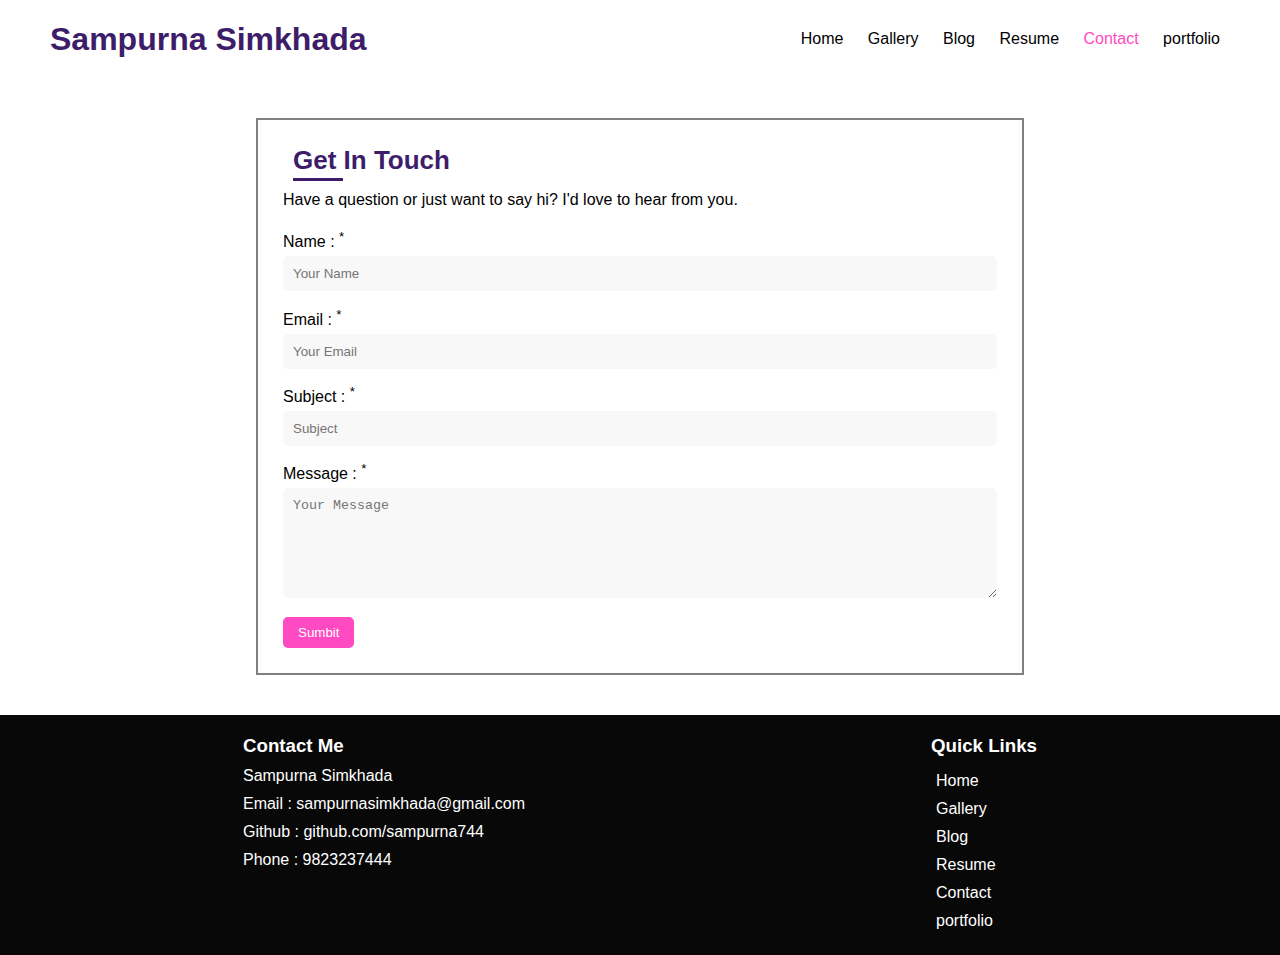
<file: contact.html>
<!DOCTYPE html>
<html lang="en">
<head>
    <meta charset="UTF-8">
    <meta name="viewport" content="width=device-width, initial-scale=1.0">
    <title>Contact</title>
    <link rel="stylesheet" href="style.css">
</head>
<body>
    <header class="container">
        <div class="logo">
            <a href="index.html"><h2>Sampurna Simkhada</h2></a>
        </div>
        <nav>
            <ul>
                <li><a href="index.html">Home</a></li>
                <li><a href="gallery.html">Gallery</a></li>
                <li><a href="blog.html">Blog</a></li>
                <li><a href="resume.html">Resume</a></li>
                <li><a href="" class="active">Contact</a></li>
                <li><a href="portfolio.html">portfolio</a></li>
            </ul>
        </nav>
    </header>
    <div class='contact-form'>

          <div class='form-head'>
            <h2 class="heading-main">Get In Touch</h2>
            <p>Have a question or just want to say hi? I'd love to hear from you.</p>
          </div>
          <div class='form-body'>
            <form>
            <label for="name">Name : <sup>*</sup></label><input type="text" name="name" id="name" placeholder='Your Name' required/>
            <label for="email">Email : <sup>*</sup></label><input type="email" name="email" id="email" placeholder='Your Email' required/>
            <label for="subject">Subject : <sup>*</sup></label><input type="text" name="subject" id="subject" placeholder='Subject' required/>
            <label for="message">Message : <sup>*</sup></label><textarea name="message" rows="6" placeholder='Your Message' id="msg" required></textarea>
            <button class="primary-btn" type="submit" onclick="validateForm()">Sumbit</button>
            </form>
          </div>
        </div>
      </div>
      <footer>
        <div class="footer container">
        <div class="contact">
            <h3>Contact Me</h3>
            <p><Script></Script>Sampurna Simkhada</p>
            <p>Email : <a href="mailto:sampurnasimkhada@gmail.com">sampurnasimkhada@gmail.com</a></p>
            <p>Github : <a href="https://github.com/sampurna744">github.com/sampurna744</a></p>
            <p>Phone : <a href="tel:9823237444">9823237444</a></p>
        </div>
        <div class="links">
          <h3>Quick Links</h3>
          <ul>
              <li><a href="index.html">Home</a></li>
              <li><a href="gallery.html">Gallery</a></li>
              <li><a href="blog.html">Blog</a></li>
              <li><a href="resume.html">Resume</a></li>
              <li><a href="contact.html">Contact</a></li>
              <li><a href="portfolio.html">portfolio</a></li>
          </ul>
      </div>
        </div>

    </footer>
    <script>
       function validateForm() {
      const name = document.getElementById("name").value;
      const email = document.getElementById("email").value;
      const sub = document.getElementById("Subject").value;
      const msg = document.getElementById("msg").value;

      // Simple validation checks
      if (name === "" || email === "" || sub === "" || msg === "") {
        alert("All fields are required");
        return false; // Prevent form submission
      }

      // Additional validation logic can be added here
      // For example, checking email format, password strength, etc.

      return true; // Allow form submission
    }
      </script>
</body>
</html>
</file>
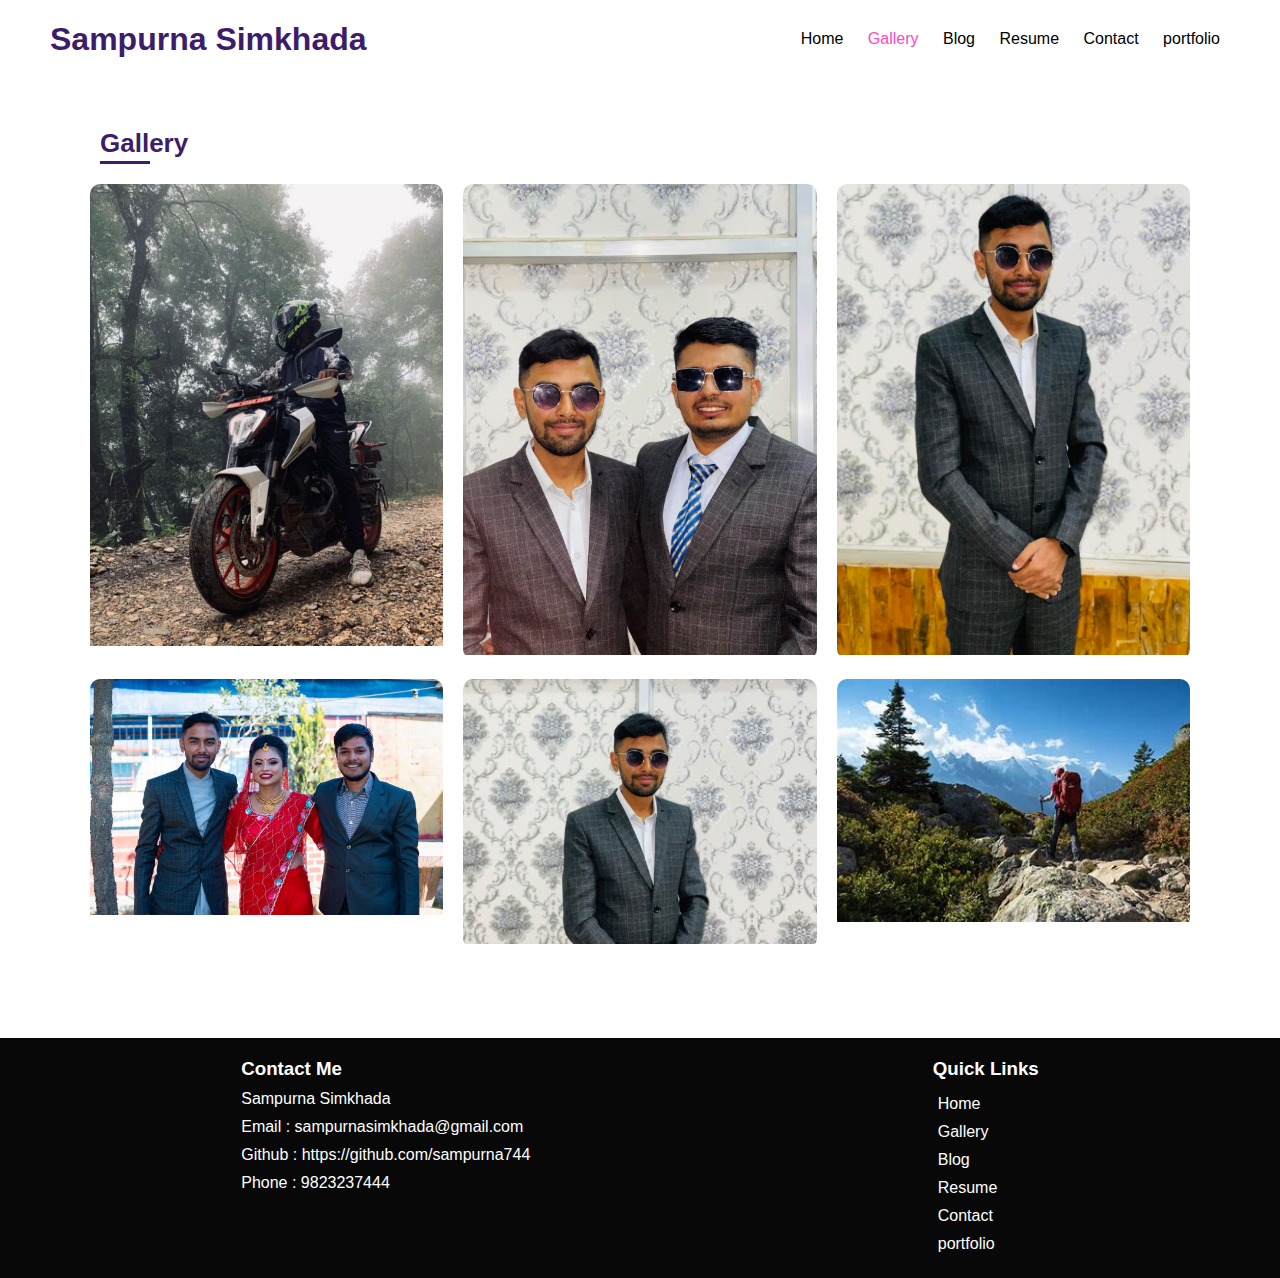
<file: gallery.html>
<!DOCTYPE html>
<html lang="en">
<head>
    <meta charset="UTF-8">
    <meta name="viewport" content="width=device-width, initial-scale=1.0">
    <title>Gallery</title>
    <link rel="stylesheet" href="style.css">
</head>
<body>
    <header class="container">
        <div class="logo">
            <a href="index.html"><h2>Sampurna Simkhada</h2></a>
        </div>
        <nav>
            <ul>
                <li><a href="index.html">Home</a></li>
                <li><a href="" class="active">Gallery</a></li>
                <li><a href="blog.html">Blog</a></li>
                <li><a href="resume.html">Resume</a></li>
                <li><a href="contact.html">Contact</a></li>
                <li><a href="portfolio.html">portfolio</a></li>
            </ul>
        </nav>
    </header>
    <section class="container">
        <div class="gallery">
        <h2 class="heading-main">Gallery</h2>
              <div class="grid-container">
                <div class="grid-item"><a href="1.jpg"><img src="./images/1.jpg" alt="Error loading image"></a></div>
                <div class="grid-item"><a href="2.jpg"><img src="./images/2.jpg" alt="Error loading image"></a></div>
                <div class="grid-item"><a href="6.jpg"><img src="./images/6.jpg" alt="Error loading image"></a></div>
                <div class="grid-item"><a href="7.jpg"><img src="./images/7.jpg" alt="Error loading image"></a></div>
                <div class="grid-item"><a href="9.jpg"><img src="./images/9.jpg" alt="Error loading image"></a></div>
                <div class="grid-item"><a href="4.jpg"><img src="./images/4.jpg" alt="Error loading image"></a></div>
              </div>
            </div>
    </section>
    <footer>
        <div class="footer container">
        <div class="contact">
            <h3>Contact Me</h3>
            <p>Sampurna Simkhada</p>
            <p>Email : <a href="mailto:sampurnasimkhada@gmail.com">sampurnasimkhada@gmail.com</a></p>
            <p>Github : <a href="https://github.com/sampurna744">https://github.com/sampurna744</a></p>
            <p>Phone : <a href="tel:923237444">9823237444</a></p>
        </div>
        <div class="links">
            <h3>Quick Links</h3>
            <ul>
                <li><a href="index.html">Home</a></li>
                <li><a href="gallery.html">Gallery</a></li>
                <li><a href="blog.html">Blog</a></li>
                <li><a href="resume.html">Resume</a></li>
                <li><a href="contact.html">Contact</a></li>
                <li><a href="portfolio.html">portfolio</a></li>
            </ul>
        </div>
    </div>
    </footer>
</body>
</html>
</file>
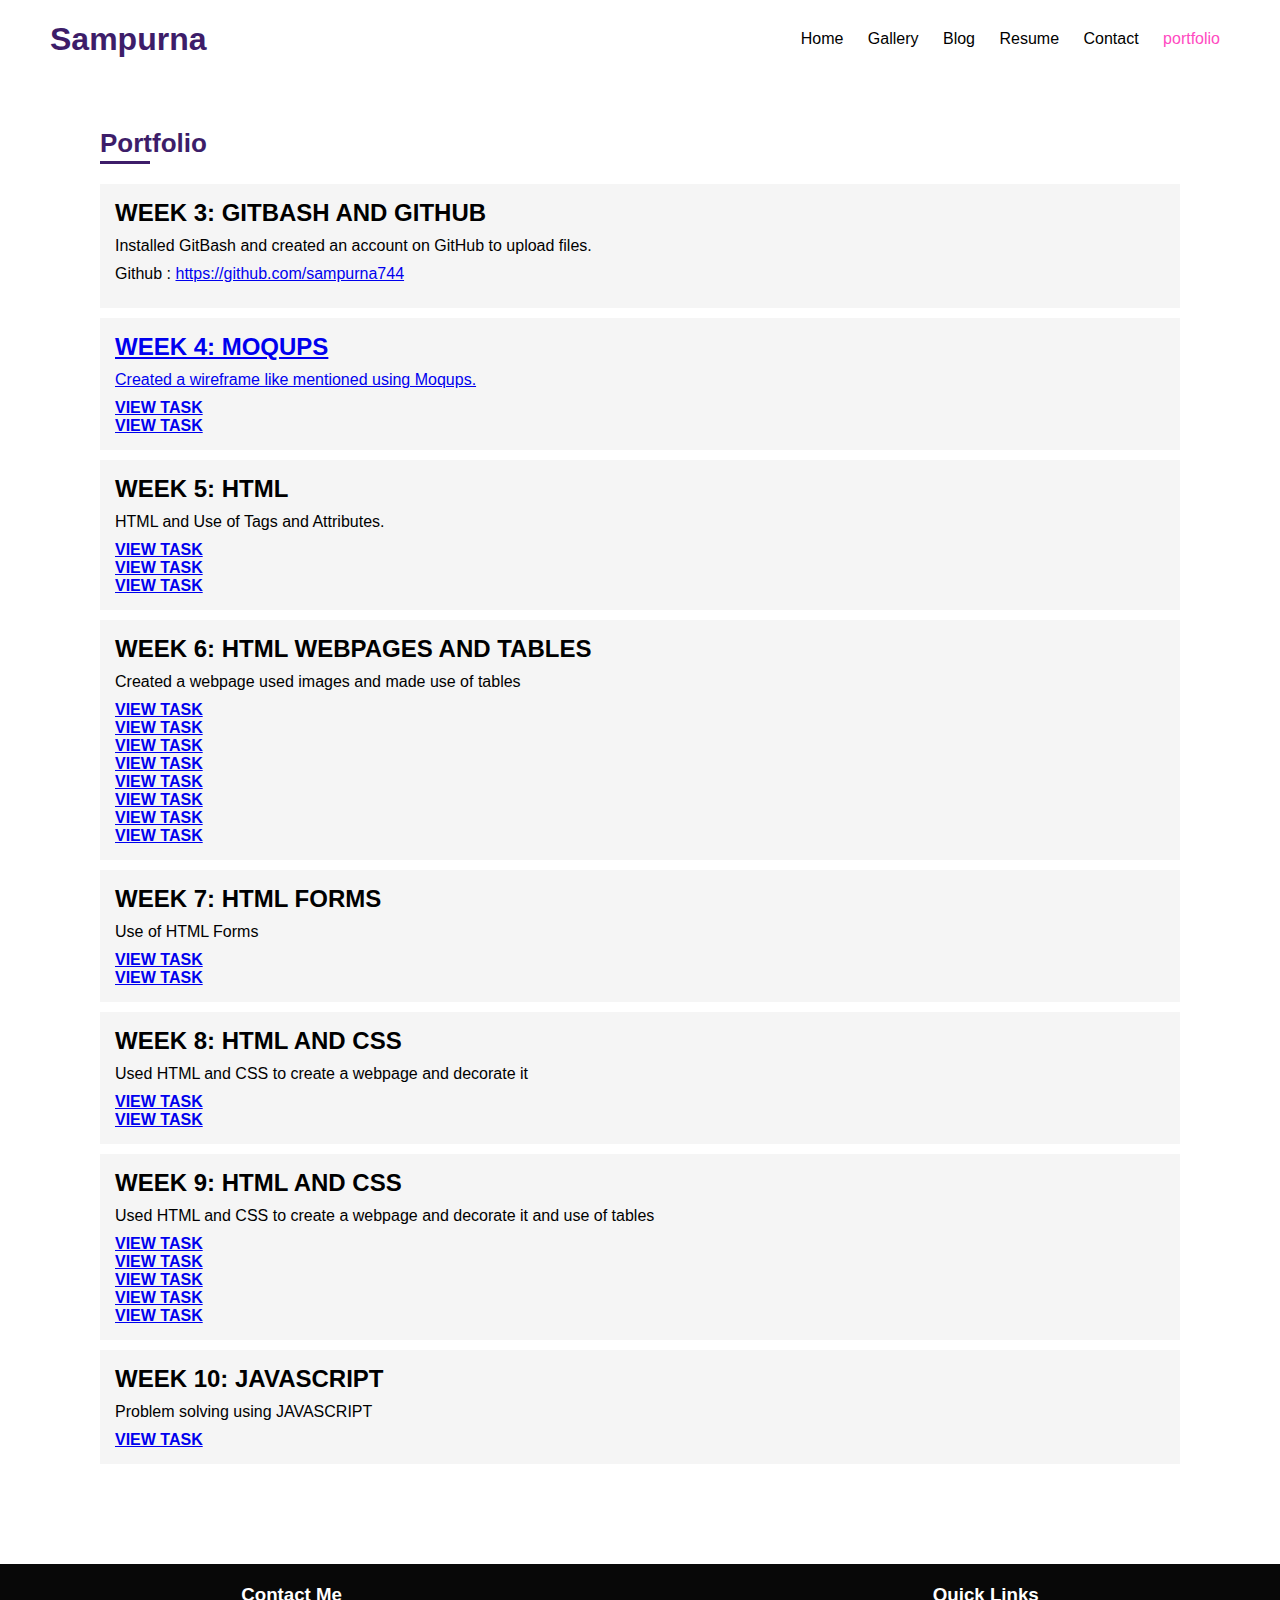
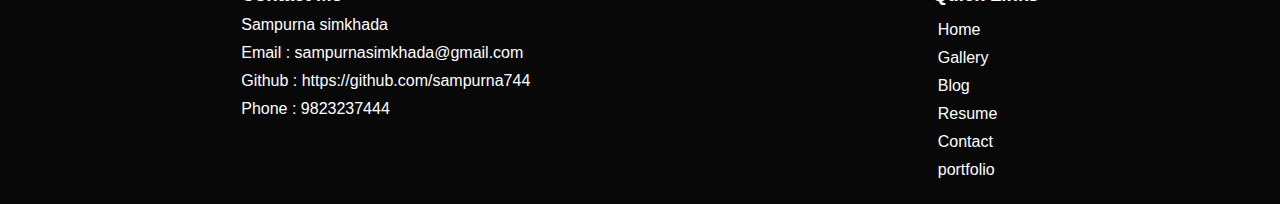
<file: portfolio.html>
<html lang="en">

<head>
    <meta charset="UTF-8">
    <meta name="viewport" content="width=device-width, initial-scale=1.0">
    <title>Portfolio</title>
    <link rel="stylesheet" href="style.css">
</head>

<body>
    <header class="container">
        <div class="logo">
            <a href="index.html"><h2>Sampurna</span></h2></a>
        </div>
        <nav>
            <ul>
                <li><a href="index.html" >Home</a></li>
                <li><a href="gallery.html">Gallery</a></li>
                <li><a href="blog.html">Blog</a></li>
                <li><a href="resume.html">Resume</a></li>
                <li><a href="contact.html">Contact</a></li>
                <li><a href="#" class="active">portfolio</a></li>
            </ul>
        </nav>
    </header>

    <section class="container tasks">
        <h2 class="heading-main">Portfolio</h2>
        <div class="project">
            <h2>WEEK 3: GITBASH AND GITHUB</h2>
            <p>Installed GitBash and created an account on GitHub to upload files.</p>
            <p>Github : <a href="https://github.com/sampurna744" target="_blank">https://github.com/sampurna744<github class="com">

        </div>

        <div class="project">
            <h2>WEEK 4: MOQUPS</h2>
            <p>Created a wireframe like mentioned using Moqups.</p>
            <a href="https://app.moqups.com/fKfuInvX4gb8NK9DAFCEyzJ6AhqO5TI4/view/page/ad64222d5"><b>VIEW TASK</b></a><br>
            <a href="https://app.moqups.com/B3hIJ9P6AZXvYAMgjgZX7oBCiB79xTEY/view/page/ad64222d5" target="_blank"><b>VIEW TASK</b></a>
        </div> 

        <div class="project">
            <h2>WEEK 5: HTML</h2>
            <p>HTML and Use of Tags and Attributes.</p>
            <a href="Weekly Tasks/week5/page1.html" target="_blank"><b>VIEW TASK</b></a><br>
            <a href="Weekly Tasks/week5/page2.html" target="_blank"><b>VIEW TASK</b></a><br>
            <a href="Weekly Tasks/week5/week5Assignment.html" target="_blank"><b>VIEW TASK</b></a><br>
        </div>

        <div class="project">
            <h2>WEEK 6: HTML WEBPAGES AND TABLES</h2>
            <p>Created a webpage used images and made use of tables</p>
            <a href="Weekly Tasks/week6/exercise2/about.html" target="_blank"><b>VIEW TASK</b></a><br>
            <a href="Weekly Tasks/week6/exercise3/index.html" target="_blank"><b>VIEW TASK</b></a><br>
            <a href="Weekly Tasks/week6/exercise2/home.html" target="_blank"><b>VIEW TASK</b></a><br>
            <a href="Weekly Tasks/week6/exercise1/index.html" target="_blank"><b>VIEW TASK</b></a><br>
            <a href="Weekly Tasks/week6/exercise1/image1.jpg" target="_blank"><b>VIEW TASK</b></a><br>
            <a href="Weekly Tasks/week6/exercise1/image2.jpg" target="_blank"><b>VIEW TASK</b></a><br>
            <a href="Weekly Tasks/week6/exercise1/image3.jpg" target="_blank"><b>VIEW TASK</b></a><br>
            <a href="Weekly Tasks/week6/exercise1/image4.png" target="_blank"><b>VIEW TASK</b></a><br>
        </div>

        <div class="project">
            <h2>WEEK 7: HTML FORMS</h2>
            <p>Use of HTML Forms</p>
            <a href="Weekly Tasks/week7/exercise1/index.html" target="_blank"><b>VIEW TASK</b></a><br>
            <a href="Weekly Tasks/week7/exercise2/index.html" target="_blank"><b>VIEW TASK</b></a><br>

        </div>

        <div class="project">
            <h2>WEEK 8: HTML AND CSS</h2>
            <p>Used HTML and CSS to create a webpage and decorate it</p>
            <a href="Weekly Tasks/week8/index.html" target="_blank"><b>VIEW TASK</b></a><br>
            <a href="Weekly Tasks/week8/style.css" target="_blank"><b>VIEW TASK</b></a><br>
        </div>

        <div class="project">
            <h2>WEEK 9: HTML AND CSS</h2>
            <p>Used HTML and CSS to create a webpage and decorate it and use of tables</p>
            <a href="Weekly Tasks/week9/task3/index.html" target="_blank"><b>VIEW TASK</b></a><br>
            <a href="Weekly Tasks/week9/task1.html" target=" _blank "><b>VIEW TASK</b></a><br>
            <a href="Weekly Tasks/week9/task2.html" target="_blank"><b>VIEW TASK</b></a><br>
            <a href="Weekly Tasks/week9/task3/style.css" target=" _blank "><b>VIEW TASK</b></a><br>
            <a href="Weekly Tasks/week9/img.png" target=" _blank "><b>VIEW TASK</b></a><br>
        </div>

        <div class="project ">
            <h2>WEEK 10: JAVASCRIPT</h2>
            <p>Problem solving using JAVASCRIPT</p>
            <a href="Weekly Tasks/week10/index.html" target=" _blank "><b>VIEW TASK</b></a><br>
        </div>

    </section>
    <footer>
        <div class="footer container">
        <div class="contact">
            <h3>Contact Me</h3>
            <p>Sampurna simkhada</p>
            <p>Email : <a href="mailto:sampurnasimkhada@gmail.com">sampurnasimkhada@gmail.com</a></p>
            <p>Github : <a href="https://github.com/sampurna744" target="_blank">https://github.com/sampurna744<github class="com">
            <sampurna744></sampurna744></a></p>
            <p>Phone : <a href="tel:9823237444">9823237444</a></p>
        </div>
        <div class="links">
            <h3>Quick Links</h3>
            <ul>
                <li><a href="index.html">Home</a></li>
                <li><a href="gallery.html">Gallery</a></li>
                <li><a href="blog.html">Blog</a></li>
                <li><a href="resume.html">Resume</a></li>
                <li><a href="contact.html">Contact</a></li>
                <li><a href="portfolio.html">portfolio</a></li>
            </ul>
        </div>
    </div>
    </footer>
</body>

</html>
</file>
<file: style.css>
*{
  margin: 0;
  padding: 0;
  box-sizing: border-box;
}
body{
  font-family: Arial, Helvetica, sans-serif;
}
.container{
  max-width: 1200px;
  margin: auto;
}
header{
  display: flex;
  justify-content: space-between;
  align-items: center;
  padding: 20px 10px;
}
.logo h2{
  color: #3D1D69;
  font-size: 32px;
}
.heading-main{
  position: relative;
  color: #3D1D69;
  font-size: 26px;
  margin: 0 0 20px 10px;
  padding-bottom: 5px;
}
.heading-main::before{
  content: '';
  background: #3D1D69;
  height: 3px;
  width: 50px;
  position: absolute;
  bottom: 0;
  left: 0;
}
.logo a{
  text-decoration: none;
}
nav ul{
  list-style: none;
}
nav ul li{
  display: inline-block;
  padding: 10px;
  font-size: 16px;
  font-weight: 500;
}
nav ul li a{
  color: black;
  text-decoration: none;
  transition: all linear 200ms;
}
nav ul li a:hover{
  color: #060606;
}
.active{
  color: #ff4ac1;
}
.about{
  display: flex;
  justify-content: start;
  align-items: center;
  padding: 20px 10px;
  gap: 40px;
  margin: 50px auto;
}
.about p{
  margin-bottom: 20px;
}
.about-img img{
  width: 500px;
  height: 500px;
  border-radius: 50%;
}
.about-description h2{
  font-size: 36px;
  margin-bottom: 20px;
}
.about-description h1{
  font-size: 42px;
  margin-bottom: 20px;
}
.text-secondary{
  color: #3D1D69;
}
.text-main{
  color: #211f20;
}
.primary-btn{
  background: #ff4ac1;
  border: 0;
  outline: 0;
  padding: 8px 15px;
  color: white;
  border-radius: 5px;
  cursor: pointer;
}
footer{
  background: #080808;
  padding: 20px;
  margin-top: 40px;
}
footer h3{
  color: white;
  margin-bottom: 10px;
}
footer a,footer p{
  text-decoration: none;
  color: white;
}

.contact p{
  margin-bottom: 10px;
}
.grid-container{
  display: grid;
  grid-template-columns: auto auto auto;
  gap: 20px;
}
.grid-item{
  overflow: hidden;
  position: relative;
  border-radius: 10px;
}
.grid-item::after{
  content: '';
  position: absolute;
  height: 100%;
  width: 40px;
  left: -100%;
  top: 0;
  background: linear-gradient(to right, rgba(255, 255, 255, 0) 0%, rgba(255, 255, 255, 0.3) 100%);
  z-index: 1;
  transform: skewX(-20deg);
  transition: 0.9s;
}
.grid-item:hover::after{
  left: 130%;
}
.grid-item img{
  width: 100%;
  
  transition: all linear 500ms;
}
.grid-item:hover img{
  transform: scale(1.25);
}
.contact-form{
  max-width: 60%;
  margin: 40px auto;
  border: 2px solid grey;
  padding: 25px;
}

.contact-form p{
  margin-bottom: 20px;
}
.contact-form input, .contact-form textarea{
  background: #f8f8f8;
  outline: none;
  border: 0;
  margin: 5px 0 15px 0;
  width: 100%;
  padding:10px;
  border-radius: 5px;
}
.form-head h2{
  margin-bottom: 10px;
}

table,th,td{
  border: 1px solid black;
  border-collapse: collapse;
  padding: 15px;

}

td{
  width: 100%;
}
section{
  padding: 50px;
}
.blog-img{
  width: 200px;
  height: 200px;
}
.blog-img img{
  width: 100%;
}
.blog-description{
  width: 100%;
}
.blog-card{
  display: flex;
  gap: 20px;
  padding: 10px;
  border-radius: 15px;
  box-shadow: 10px 40px 50px 0px rgba(229, 233, 246, 0.4);
  margin-bottom: 50px;

}
.blog-card a{
  text-decoration: none;
  color: #3D1D69;
}
.blog-card h3,.blog-card p{
  margin-bottom: 15px;
}
.slider-container {
  overflow: hidden;
  position: relative;
  height: 500px;
}

.slider {
  display: flex;
  
  transition: transform 0.3s ease-in-out;
}

.slide {
  
  flex: 0 0 100%;
}

.slider img {
  width: 100%;
  height: auto;
}

.slider-container button {
  border-radius: 50%;
  border: 0;
  padding: 8px 10px;
}
.next-btn{
  position: absolute;
  right: 20px;
  top: 200px;
}
.prev-btn{
  position: absolute;
  left: 20px;
  top: 200px;
}
.social{
  margin-bottom: 20px;
}
.social svg{
  margin-right: 10px;
}
.blog-page-image{
  width: 400px;
  height: 400px;
  margin-bottom: 15px;
}

.blog-page-image img{
  width: 100%;
  height: 100%;
}
.blog-title{
  margin-bottom: 20px;
}
.blog-page-body{
  max-width: 60%;
  margin: auto;
}
.blog-page-body h5{
  margin: 10px 0;
}
.comment-box{
  border: 1px solid grey;
  padding: 10px;
  margin-top: 20px;
}
.comment-box h4{
  color: #3D1D69;
  margin-bottom: 10px;
}
.comment-box input{
  width: 70%;
  padding: 8px 5px;
  margin-left: 20px;
}
.comment-box div{
  text-align: end;
}
.links ul{
  list-style: none;
}
.links ul li{
  padding: 5px;
}
.links ul li a{
  color: #fff;
  text-decoration: none;
}
.footer{
  display: flex;
  justify-content: space-around;
}
.project{
background: #F5F5F5;
padding: 15px;
margin: 10px;
}
.project h2,.project p{
margin-bottom: 10px;
}
</file>
<file: Weekly Tasks/week8/style.css>
body{
    font-family: 'Verdana, Arial, Helvetica. sans-serif'; 
    font-size: 12px;
    background-color: #CCFFFF;
}
h1 {font-size: 14px; font-variant: small-caps; color: #FF0000; background-color: #00FF00; position: absolute; 

top: 0px; left: 0px;

z-index: 2;
}
p:first-letter{ font-size: 200%;}

.income { background-color: #CCCCCC; }

.expenses {background-color: #FF0000; }

.profit {background-color: #FFFF00; }

#budgetsummary {

background-color: #FFFFFF; border: dotted; position: absolute;

padding: 20px; width: 500px;

top: 0px; z-index: 1;}
</file>
